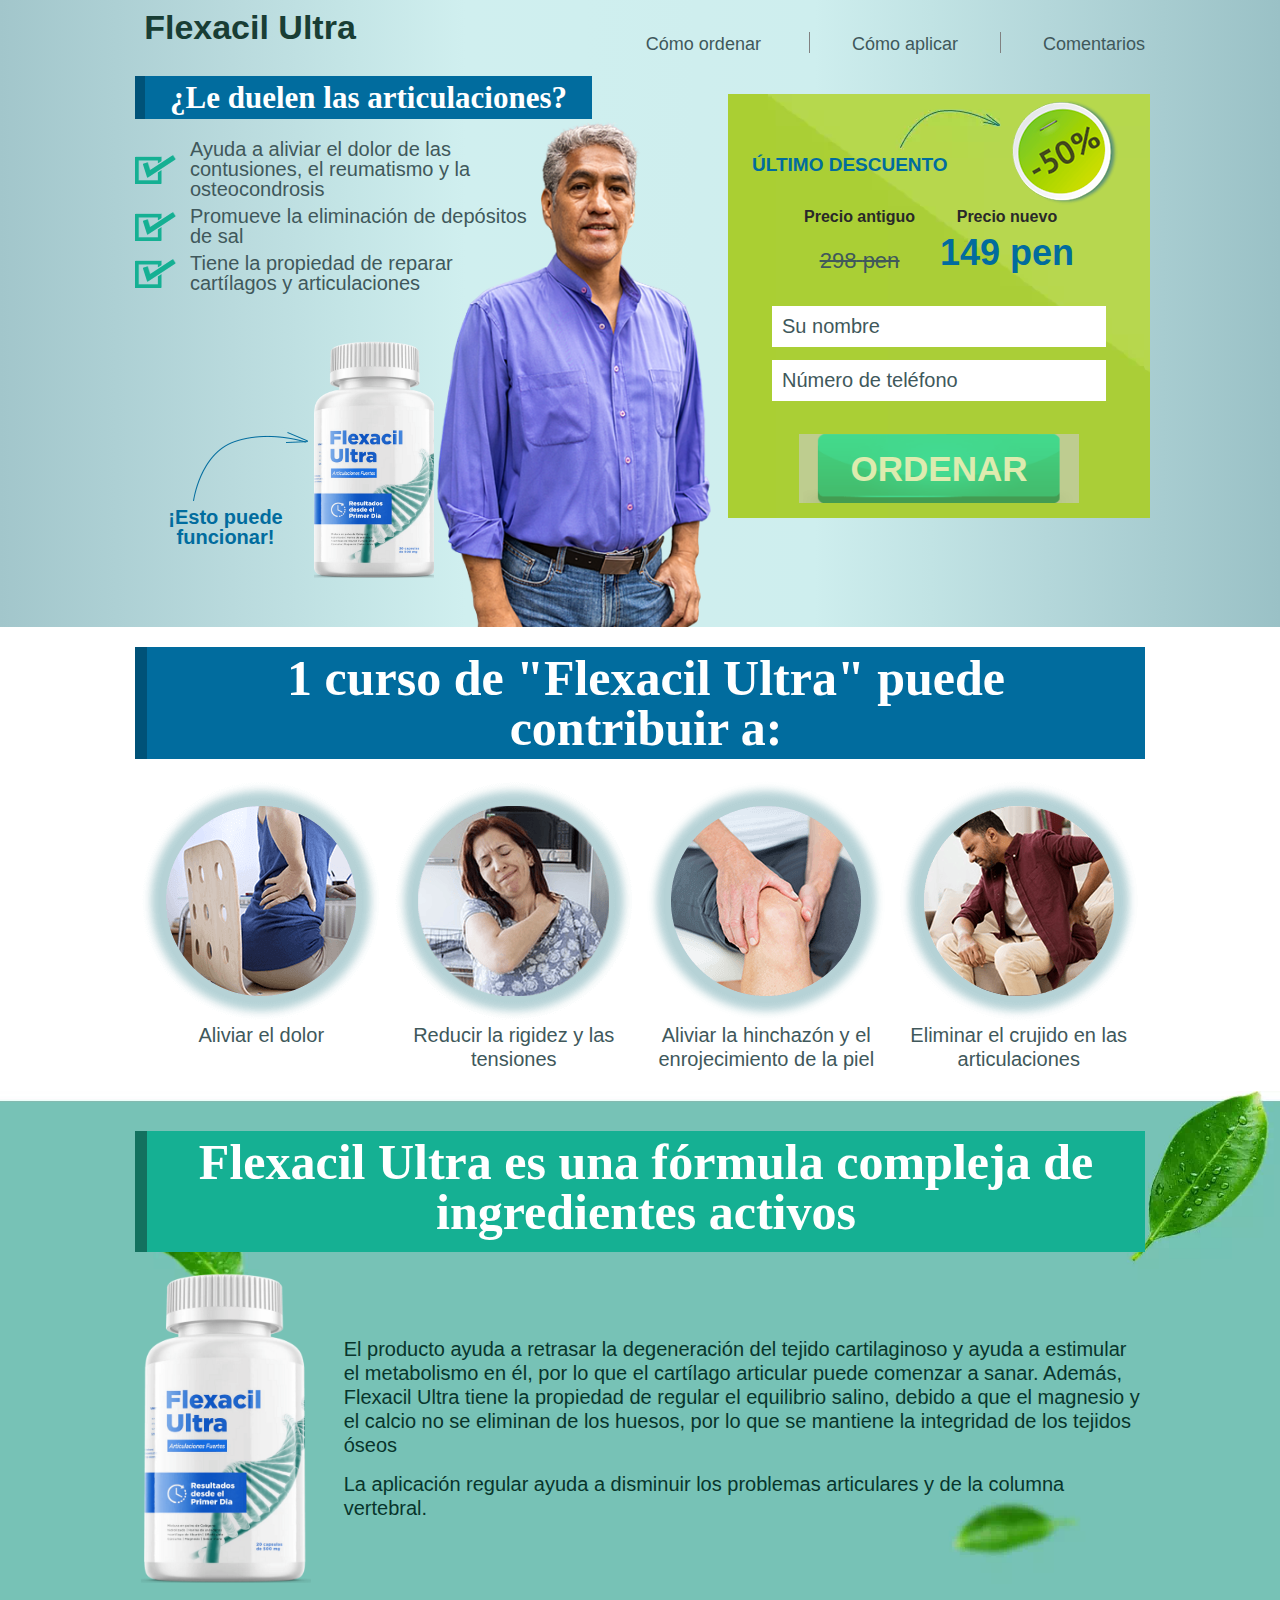
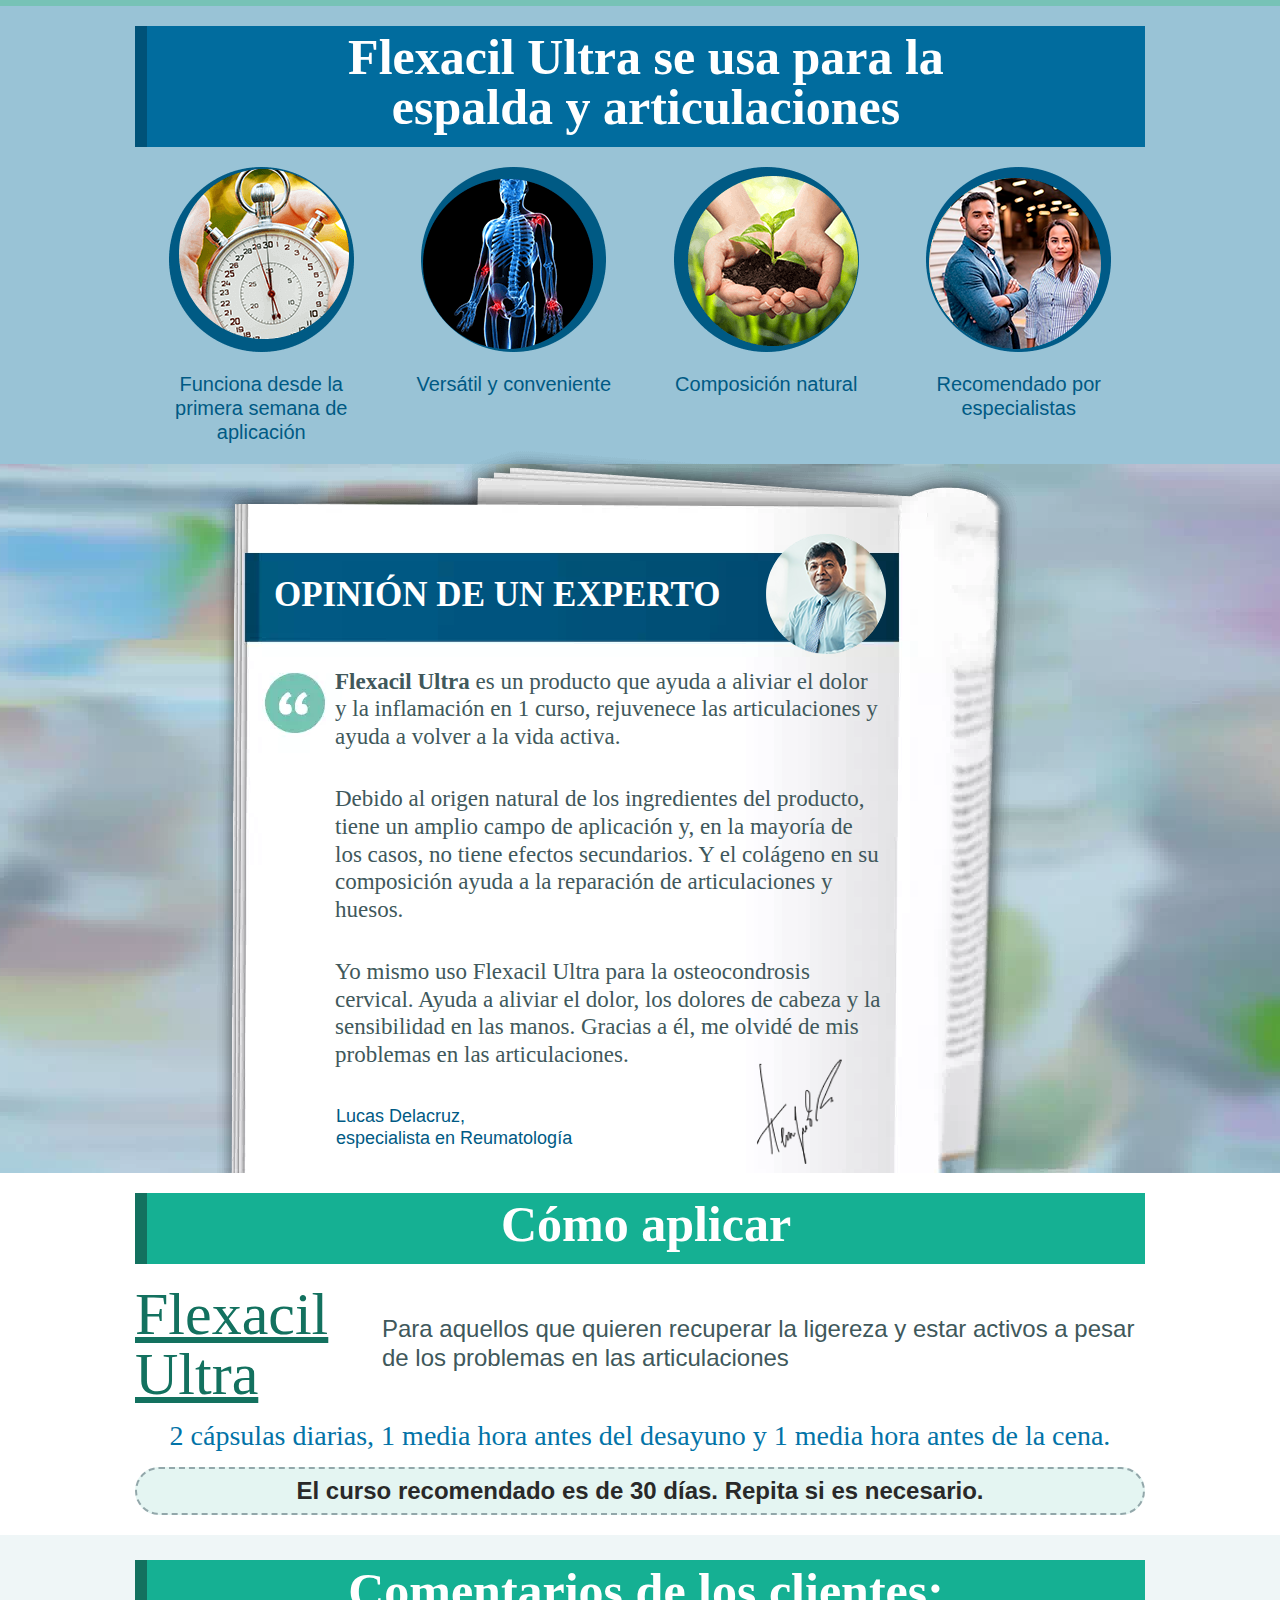
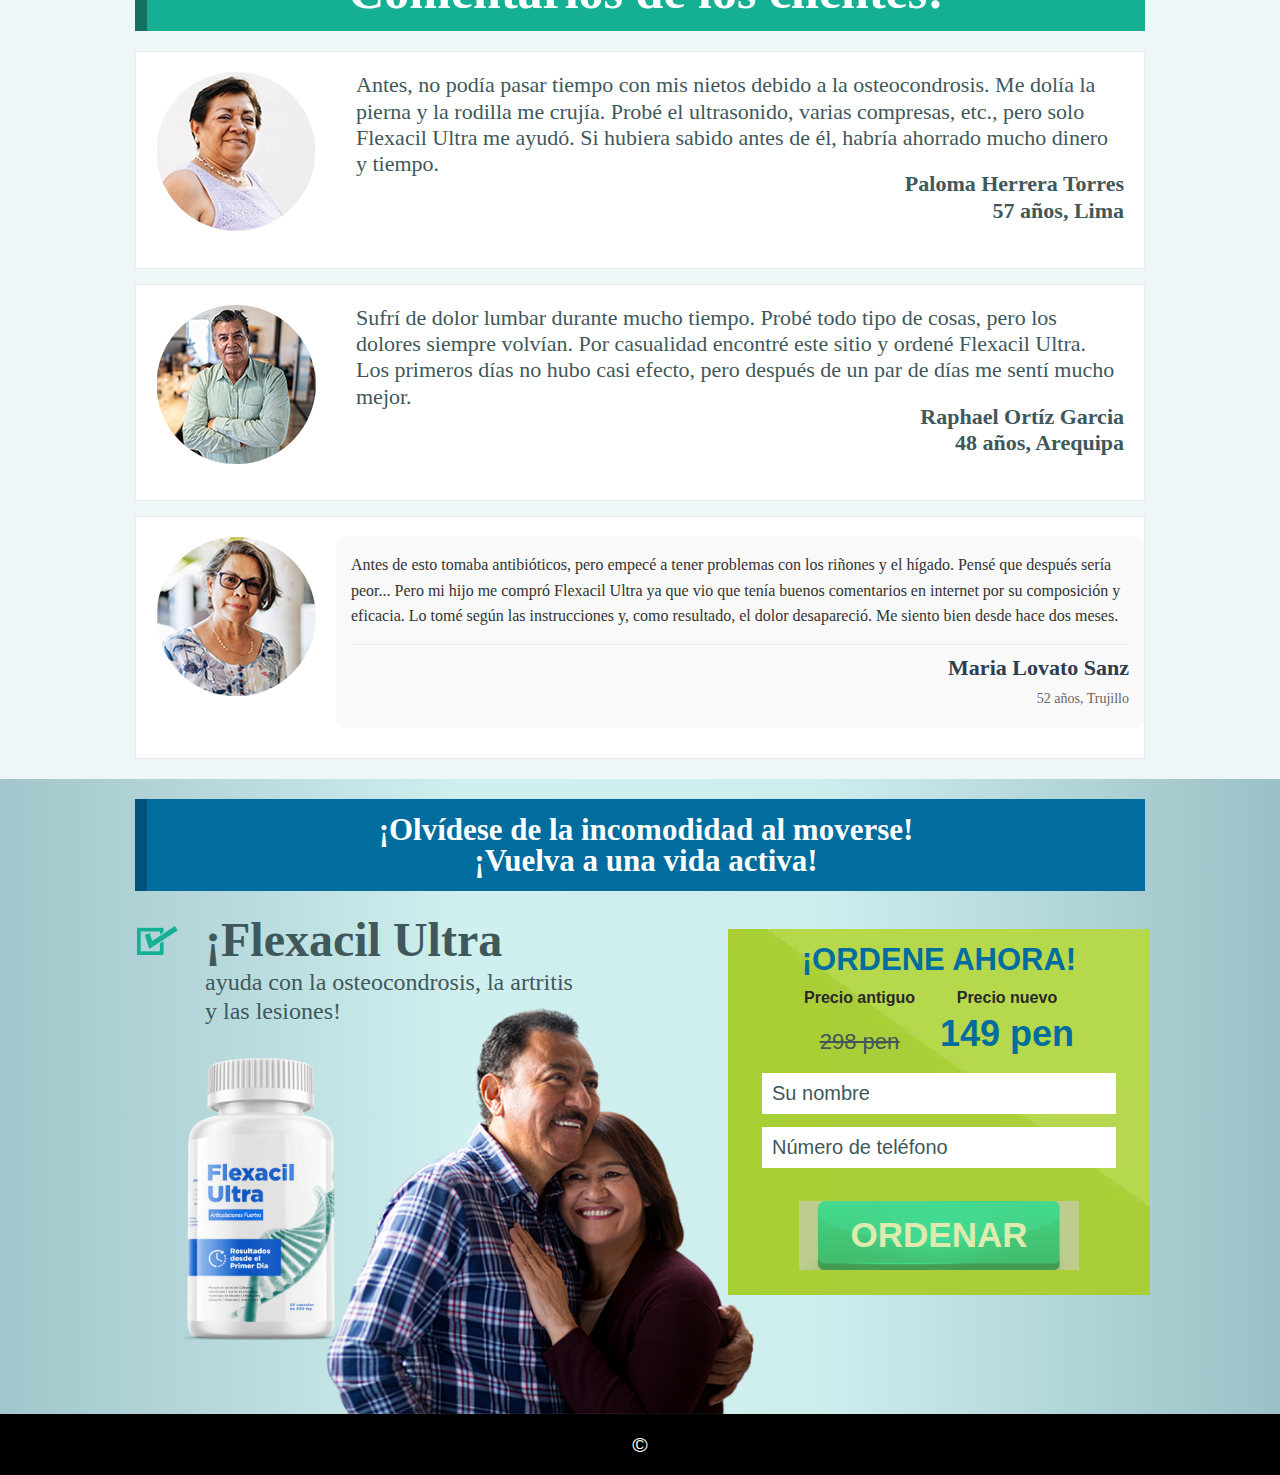
<file: index.html>
<?php
if (!isset($rawClick)){
    exit();
}
?>

<!DOCTYPE html>
<html lang="es" class="png png-alpha png-animation png-lossless">
  <head>
    <meta http-equiv="X-UA-Compatible" content="IE=edge" />
    <meta name="viewport" content="width=device-width, initial-scale=1.0" />
    <title class="lt00">
      Comprar Flexacil Ultra barato. Precios, opiniones. ¡Pedir Flexacil Ultra
      Ahora!
    </title>

    <link type="text/css" href="./css/style.css" rel="stylesheet" />
    <link rel="icon" href="./img/favicon.ico" />
    <link rel="shortcut icon" href="./img/favicon.ico" type="image/x-icon" />
    <style>
      .testimonial {
        margin: 20px 0;
        padding: 15px;
        background: #f9f9f9;
        border-radius: 8px;
      }

      .testimonial-content {
        margin-bottom: 15px;
      }

      .testimonial-text {
        font-size: 16px;
        line-height: 1.6;
        color: #333;
        margin: 0;
      }

      .testimonial-author {
        text-align: right;
        padding-top: 10px;
        border-top: 1px solid #eee;
      }

      .author-name {
        font-weight: bold;
        margin: 0;
        color: #2c3e50;
      }

      .author-details {
        color: #666;
        margin: 5px 0 0;
        font-size: 14px;
      }
    </style>
  </head>
  <body
    data-invalid-name-text="¡Introduzca su nombre correctamente!"
    class="ev-date"
    data-invalid-phone-text="¡Por favor, introduzca un número de teléfono válido, de lo contrario no podremos contactar con usted!"
  >
    <div class="wrapper">
      <header>
        <div
          class="page-wrapper__inner transitionall hiddenoverflowsmall f-padding"
        >
          <div class="clearfix top-block">
            <div class="pull-right">
              <ul class="top-menu">
                <li>
                  <button class="for-event lt0 ever-popup-btn">
                    Cómo ordenar
                  </button>
                </li>
                <li>
                  <a class="for-event lt1" data-href=".slide6" href="#use"
                    >Cómo aplicar</a
                  >
                </li>
                <li>
                  <a class="for-event lt3" data-href=".slide7" href="#otzivi">
                    Comentarios
                  </a>
                </li>
              </ul>
              <a href="#order">
                <div class="burger">
                  <div class="burger-item"></div>
                </div>
              </a>
            </div>
            <div class="top_logo">
              <span class="logo-text">Flexacil Ultra</span>
            </div>
          </div>
          <h1 class="lt4">¿Le duelen las articulaciones?</h1>
          <ul class="listslide1">
            <li>
              <p>
                <span class="lt5"
                  >Ayuda a aliviar el dolor de las contusiones, el reumatismo y
                  la osteocondrosis</span
                >
              </p>
            </li>
            <li>
              <p>
                <span class="lt6"
                  >Promueve la eliminación de depósitos de sal<br
                /></span>
              </p>
            </li>
            <li>
              <p>
                <span class="lt7"
                  >Tiene la propiedad de reparar cartílagos y articulaciones<br
                /></span>
              </p>
            </li>
          </ul>
          <div class="realworks-block dib pts lt9">¡Esto puede funcionar!</div>
          <div class="good-header"></div>
          <div class="formbg" id="order">
            <div class="form-top lt10">Último descuento</div>
            <div class="formskid"></div>
            <div class="price-wrap">
              <div class="wrap-block">
                <div class="p__title">Precio antiguo</div>
                <div
                  class="js_old_price_curs price_old lt14"
                  style="text-decoration: line-through"
                >
                  <span
                    class="x_price_previous"
                    style="text-decoration: line-through"
                    >298</span
                  >
                  <span class="x_currency" style="text-decoration: line-through"
                    >pen</span
                  >
                </div>
              </div>
              <div class="wrap-block">
                <div class="p__title">Precio nuevo</div>
                <div class="js_new_price_curs price_main lt13">
                  <span class="x_price_current">149</span>
                  <span class="x_currency">pen</span>
                </div>
              </div>
            </div>
            <form
              action="api.php"
              method="POST"
              class="x_order_form orderformcdn order_form f-form"
            >
              <input
                class="inp"
                name="name"
                type="text"
                placeholder="Su nombre"
                required
              />
              <input
                class="inp only_number phone"
                name="phone"
                type="tel"
                placeholder="Número de teléfono"
                required
              />
              <button
                class="js-submit pts js_submit lt15"
                type="submit"
                disabled
              >
                Ordenar
              </button>
              <input type="hidden" name="subid" value="{subid}" />
              <input type="hidden" name="offerId" value="{offer_id}" />
            </form>
          </div>
        </div>
      </header>

      <div class="slide2">
        <div class="page-wrapper__inner">
          <h2 class="lt16">1 curso de "Flexacil Ultra" puede contribuir a:</h2>
          <div class="fs0">
            <div class="dib text-center s2dib pts slide2-img">
              <div class="s2-img-wrap">
                <picture>
                  <source srcset="./img/s21.png" type="image/png" />
                  <img alt="s21" src="./img/s21.png" />
                </picture>
              </div>
              <div class="s2text lt17">Aliviar el dolor<br /></div>
            </div>
            <div class="dib text-center s2dib pts slide2-img">
              <div class="s2-img-wrap">
                <picture>
                  <source srcset="./img/s22.png" type="image/png" />
                  <img alt="s22" src="./img/s22.png" />
                </picture>
              </div>
              <div class="s2text lt18">Reducir la rigidez y las tensiones</div>
            </div>
            <div class="dib text-center s2dib pts">
              <div class="s2-img-wrap">
                <picture>
                  <source srcset="./img/s23.png" type="image/png" />
                  <img alt="s23" src="./img/s23.png" />
                </picture>
              </div>
              <div class="s2text lt19">
                Aliviar la hinchazón y el enrojecimiento de la piel
              </div>
            </div>
            <div class="dib text-center s2dib pts">
              <div class="s2-img-wrap">
                <picture>
                  <source srcset="./img/s24.png" type="image/png" />
                  <img alt="s24" src="./img/s24.png" />
                </picture>
              </div>
              <div class="s2text lt20">
                Eliminar el crujido en las articulaciones
              </div>
            </div>
          </div>
        </div>
      </div>

      <div class="slide3">
        <div class="page-wrapper__inner hiddenoverflowsmall">
          <h2 class="green lt21">
            Flexacil Ultra es una fórmula compleja de ingredientes activos<span
            ></span>
          </h2>
          <div class="clearfix">
            <div class="flex_wrap3">
              <div class="s3item">
                <picture>
                  <source srcset="./img/Arthrolon.png" type="image/png" />
                  <img src="./img/Arthrolon.png" alt="" />
                </picture>
              </div>
              <div class="right-sides3 pull-right pts">
                <p class="lt22">
                  El producto ayuda a retrasar la degeneración del tejido
                  cartilaginoso y ayuda a estimular el metabolismo en él, por lo
                  que el cartílago articular puede comenzar a sanar. Además,
                  Flexacil Ultra tiene la propiedad de regular el equilibrio
                  salino, debido a que el magnesio y el calcio no se eliminan de
                  los huesos, por lo que se mantiene la integridad de los
                  tejidos óseos<span></span>
                </p>
                <p class="lt23">
                  La aplicación regular ayuda a disminuir los problemas
                  articulares y de la columna vertebral.
                </p>
              </div>
            </div>
          </div>
        </div>
      </div>

      <div class="slide4">
        <div class="page-wrapper__inner">
          <h2 class="lt24">
            Flexacil Ultra se usa para la<br />espalda y articulaciones
          </h2>
          <div class="fs0 new_line">
            <div class="dib text-center s2dib pts">
              <div class="s2-img-wrap">
                <picture>
                  <source srcset="./img/s41.png" type="image/png" />
                  <img alt="s41" src="./img/s41.png" />
                </picture>
              </div>
              <div class="s2text lt25">
                Funciona desde la primera semana de aplicación
              </div>
            </div>
            <div class="dib text-center s2dib pts">
              <div class="s2-img-wrap">
                <picture>
                  <source srcset="./img/s42.png" type="image/png" />
                  <img alt="s42" src="./img/s42.png" />
                </picture>
              </div>
              <div class="s2text lt26">Versátil y conveniente</div>
            </div>
            <div class="dib text-center s2dib pts">
              <div class="s2-img-wrap">
                <picture>
                  <source srcset="./img/s43.png" type="image/png" />
                  <img alt="s43" src="./img/s43.png" />
                </picture>
              </div>
              <div class="s2text lt27">Composición natural</div>
            </div>
            <div class="dib text-center s2dib pts">
              <div class="s2-img-wrap">
                <picture>
                  <source srcset="./img/s44.png" type="image/png" />
                  <img alt="s44" src="./img/s44.png" />
                </picture>
              </div>
              <div class="s2text lt28">Recomendado por especialistas</div>
            </div>
          </div>
        </div>
      </div>

      <div class="slide5">
        <div class="page-wrapper__inner">
          <div class="s5journal">
            <div class="s5doc"></div>
            <div class="j-opinion lt30">Opinión de un experto</div>
            <div class="j-text">
              <p class="lt31">
                <b>Flexacil Ultra</b> es un producto que ayuda a aliviar el
                dolor y la inflamación en 1 curso, rejuvenece las articulaciones
                y ayuda a volver a la vida activa.
              </p>
              <p class="lt32">
                Debido al origen natural de los ingredientes del producto, tiene
                un amplio campo de aplicación y, en la mayoría de los casos, no
                tiene efectos secundarios. Y el colágeno en su composición ayuda
                a la reparación de articulaciones y huesos.
              </p>
              <p class="lt33">
                Yo mismo uso Flexacil Ultra para la osteocondrosis cervical.
                Ayuda a aliviar el dolor, los dolores de cabeza y la
                sensibilidad en las manos. Gracias a él, me olvidé de mis
                problemas en las articulaciones.
              </p>
            </div>
            <div class="j-doc lt34">
              Lucas Delacruz,<br />especialista en Reumatología
            </div>
            <div class="j-id"></div>
          </div>
        </div>
      </div>

      <div class="slide6">
        <div class="page-wrapper__inner hiddenoverflowsmall">
          <h2 class="green lt35" id="use">Cómo aplicar</h2>
          <div class="product_wrap">
            <div class="product_name">
              <p>Flexacil Ultra</p>
            </div>
            <div class="product_descr">
              <p>
                Para aquellos que quieren recuperar la ligereza y estar activos
                a pesar de los problemas en las articulaciones
              </p>
            </div>
          </div>
          <h3 class="title_use">
            2 cápsulas diarias, 1 media hora antes del desayuno y 1 media hora
            antes de la cena.
          </h3>
          <h3 class="title_border">
            El curso recomendado es de 30 días. Repita si es necesario.
          </h3>
        </div>
      </div>

      <div class="slide7">
        <div class="page-wrapper__inner">
          <h2 class="green lt59" id="otzivi">Comentarios de los clientes:</h2>
          <div class="rewwr">
            <div class="cell">
              <picture>
                <source srcset="./img/cl1.png" type="image/png" />
                <img alt="cliente1" src="./img/cl1.png" width="160" />
              </picture>
            </div>
            <div class="cell lt60">
              Antes, no podía pasar tiempo con mis nietos debido a la
              osteocondrosis. Me dolía la pierna y la rodilla me crujía. Probé
              el ultrasonido, varias compresas, etc., pero solo Flexacil Ultra
              me ayudó. Si hubiera sabido antes de él, habría ahorrado mucho
              dinero y tiempo.
              <div class="pull-right author">
                <b>Paloma Herrera Torres<br />57 años, Lima</b>
              </div>
            </div>
          </div>
          <div class="rewwr">
            <div class="cell">
              <picture>
                <source srcset="./img/cl2.png" type="image/png" />
                <img alt="cliente2" src="./img/cl2.png" width="160" />
              </picture>
            </div>
            <div class="cell lt61">
              Sufrí de dolor lumbar durante mucho tiempo. Probé todo tipo de
              cosas, pero los dolores siempre volvían. Por casualidad encontré
              este sitio y ordené Flexacil Ultra. Los primeros días no hubo casi
              efecto, pero después de un par de días me sentí mucho mejor.
              <div class="pull-right author">
                <b>Raphael Ortíz Garcia<br />48 años, Arequipa</b>
              </div>
            </div>
          </div>
          <div class="rewwr last">
            <div class="cell">
              <picture>
                <source srcset="./img/cl3.png" type="image/png" />
                <img alt="cliente3" src="./img/cl3.png" width="160" />
              </picture>
            </div>
            <div class="testimonial">
              <div class="testimonial-content">
                <p class="testimonial-text lt62">
                  Antes de esto tomaba antibióticos, pero empecé a tener
                  problemas con los riñones y el hígado. Pensé que después sería
                  peor... Pero mi hijo me compró Flexacil Ultra ya que vio que
                  tenía buenos comentarios en internet por su composición y
                  eficacia. Lo tomé según las instrucciones y, como resultado,
                  el dolor desapareció. Me siento bien desde hace dos meses.
                </p>
              </div>
              <div class="testimonial-author">
                <p class="author-name">Maria Lovato Sanz</p>
                <p class="author-details">52 años, Trujillo</p>
              </div>
            </div>
          </div>
        </div>
      </div>

      <footer>
        <div class="page-wrapper__inner">
          <h2 class="lt63">
            ¡Olvídese de la incomodidad al moverse!<br />¡Vuelva a una vida
            activa!
          </h2>
          <div class="ftext lt64">
            <b>¡Flexacil Ultra</b><br />ayuda con la osteocondrosis, la artritis
            y las lesiones!
          </div>
          <div class="fmuzi"></div>
          <div class="sustabot"></div>
          <div class="formbg transitionall">
            <div class="formbg-header lt67">¡Ordene ahora!</div>
            <div class="price-wrap second">
              <div class="wrap-block">
                <div class="p__title">Precio antiguo</div>
                <div
                  class="js_old_price_curs price_old lt14"
                  style="text-decoration: line-through"
                >
                  <span
                    class="x_price_previous"
                    style="text-decoration: line-through"
                    >298
                  </span>
                  <span class="x_currency" style="text-decoration: line-through"
                    >pen</span
                  >
                </div>
              </div>
              <div class="wrap-block">
                <div class="p__title">Precio nuevo</div>
                <div class="js_new_price_curs price_main lt13">
                  <span class="x_price_current">149</span>
                  <span class="x_currency">pen</span>
                </div>
              </div>
            </div>
            <form
              action="api.php"
              method="POST"
              class="x_order_form orderformcdn order_form"
              id="order_form0"
            >
              <input
                class="inp"
                name="name"
                type="text"
                placeholder="Su nombre"
                required
              />
              <input
                class="inp only_number phone"
                name="phone"
                type="tel"
                placeholder="Número de teléfono"
                required
              />
              <button
                class="js-submit pts js_submit lt71"
                type="submit"
                disabled
              >
                Ordenar
              </button>
              <input type="hidden" name="subid" value="{subid}" />
              <input type="hidden" name="offerId" value="{offer_id}" />
            </form>
          </div>
        </div>
      </footer>
      <footer class="footer">
        <span class="symbol">©</span>
        <span class="date-0" data-format="year"></span>
      </footer>
    </div>

    <script src="./js/jquery.min.js"></script>
    <script src="./js/index.js"></script>

    <!-- Fallback para отключенного JavaScript -->
    <noscript>
      <style>
        .js-submit {
          background-color: #016c9e !important;
          cursor: pointer !important;
          opacity: 1 !important;
        }
        .js-submit:disabled {
          background-color: #016c9e !important;
          cursor: pointer !important;
          opacity: 1 !important;
        }
      </style>
    </noscript>
  </body>
</html>
</file>
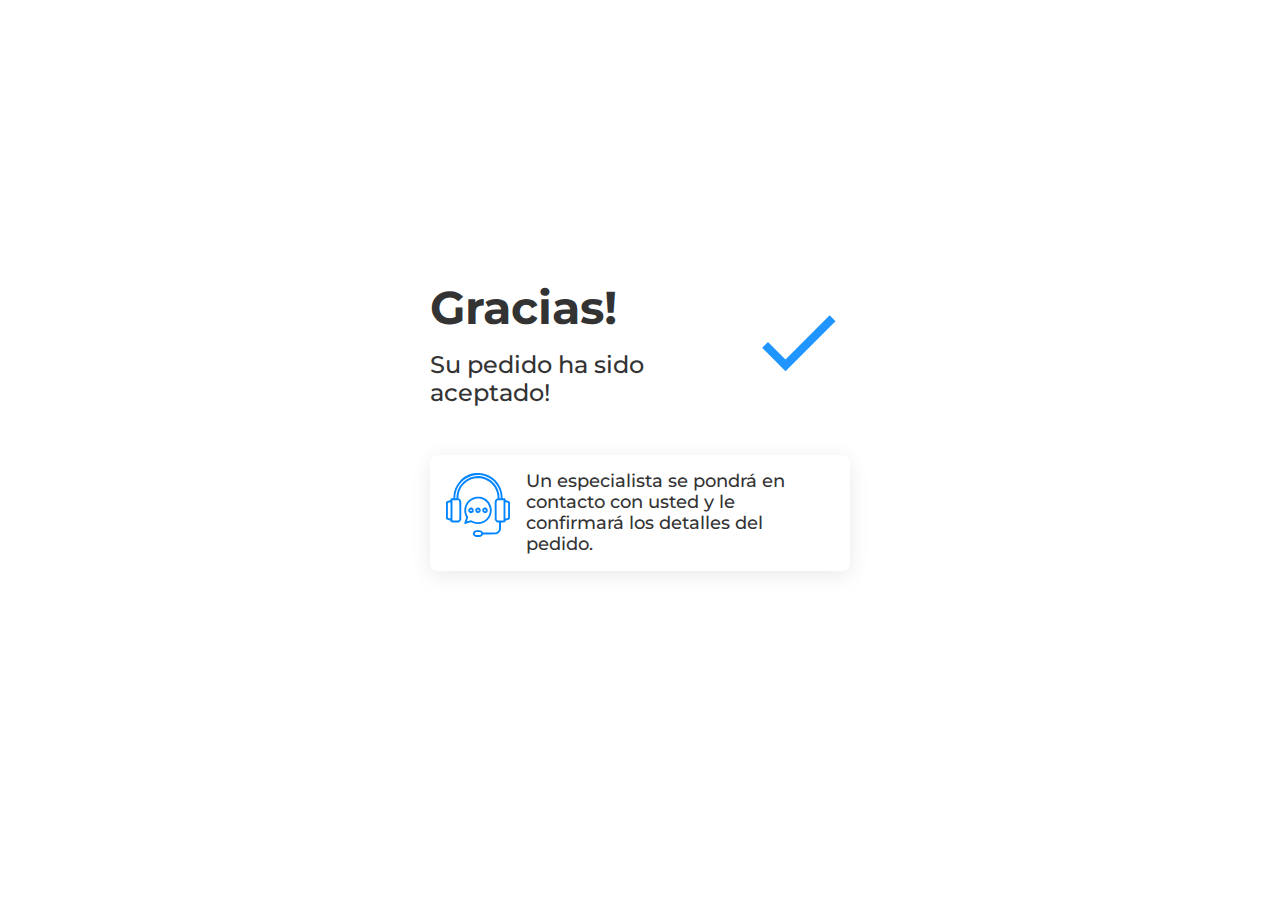
<file: success.html>
<!DOCTYPE html>
<html>
  <head>
    <meta charset="utf-8" />
    <meta name="description" content="" />
    <meta name="viewport" content="width=device-width,initial-scale=1" />
    <title>Gracias!</title>
    <link rel="preconnect" href="https://fonts.googleapis.com" />
    <link rel="preconnect" href="https://fonts.gstatic.com" crossorigin />
    <link
      href="https://fonts.googleapis.com/css2?family=Montserrat:wght@400;500;700&display=swap"
      rel="stylesheet"
    />
    <style>
      body,
      h1,
      h2,
      p,
      ul {
        margin: 0;
      }

      .mk-wrapper,
      .title {
        display: -webkit-box;
        display: -ms-flexbox;
      }

      .content,
      .mk-wrapper {
        max-width: 4.8rem;
        margin: 0 auto;
      }

      .card,
      .mk-wrapper,
      .title {
        -webkit-box-orient: horizontal;
        -webkit-box-direction: normal;
      }

      .card__icon svg,
      .title__icon svg {
        display: block;
        width: 100%;
      }

      html {
        line-height: 1.15;
        -webkit-text-size-adjust: 100%;
      }

      h1 {
        font-size: 2em;
      }

      ::-webkit-file-upload-button {
        -webkit-appearance: button;
        font: inherit;
      }

      *,
      :after,
      :before {
        -webkit-box-sizing: border-box;
        box-sizing: border-box;
      }

      html {
        font-size: 625%;
      }

      body {
        font-family: Montserrat, sans-serif;
        font-size: 0.18rem;
        font-weight: 400;
        line-height: 1.17;
        color: #333;
        background: #fff;
        min-height: 100vh;
      }

      ul {
        list-style-type: none;
        padding: 0;
      }

      .mk-wrapper {
        display: flex;
        -ms-flex-flow: row nowrap;
        flex-flow: row nowrap;
        -webkit-box-align: center;
        -ms-flex-align: center;
        align-items: center;
        -webkit-box-pack: center;
        -ms-flex-pack: center;
        justify-content: center;
        height: 100vh;
        padding: 0.88rem 0.3rem;
        overflow: hidden;
      }

      .content {
        width: 100%;
      }

      .content__cards {
        margin: 0.48rem 0;
      }

      .card,
      .title__main {
        margin-bottom: 0.16rem;
      }

      .title {
        display: flex;
        -ms-flex-flow: row nowrap;
        flex-flow: row nowrap;
        -webkit-box-align: center;
        -ms-flex-align: center;
        align-items: center;
        -webkit-box-pack: justify;
        -ms-flex-pack: justify;
        justify-content: space-between;
      }

      .title__main {
        font-size: 0.46rem;
        font-weight: 700;
      }

      .title__subtitle {
        font-size: 0.24rem;
        font-weight: 500;
      }

      .title__icon {
        width: 0.74rem;
        height: 0.57rem;
        -ms-flex-negative: 0;
        flex-shrink: 0;
        margin-right: 0.14rem;
      }

      .card {
        display: -webkit-box;
        display: -ms-flexbox;
        display: flex;
        -ms-flex-flow: row nowrap;
        flex-flow: row nowrap;
        -webkit-box-align: center;
        -ms-flex-align: center;
        align-items: center;
        padding: 0.16rem;
        background-color: #fff;
        -webkit-box-shadow: 0 0.04rem 0.21rem #e9e9e9;
        box-shadow: 0 0.04rem 0.21rem #e9e9e9;
        border-radius: 0.08rem;
      }

      .card__icon {
        width: 0.64rem;
        height: auto;
        margin: 0 auto 0.16rem;
        -ms-flex-negative: 0;
        flex-shrink: 0;
      }

      .card__text {
        font-weight: 500;
        padding-left: 0.16rem;
      }

      @media (max-width: 479px) {
        html {
          font-size: 21vw;
        }
      }
    </style>
    <meta name="referrer" content="no-referrer" />
  </head>

  <body>
    <div class="mk-wrapper">
      <div class="content">
        <div class="content__title title">
          <div class="title__text">
            <h1 class="title__main">Gracias!</h1>
            <h2 class="title__subtitle">Su pedido ha sido aceptado!</h2>
          </div>
          <div class="title__icon">
            <svg
              width="74"
              height="57"
              viewBox="0 0 74 57"
              fill="none"
              xmlns="http://www.w3.org/2000/svg"
            >
              <path
                fill-rule="evenodd"
                clip-rule="evenodd"
                d="M23.5 44.4999L6.00002 26.9999L0.166687 32.8332L23.5 56.1666L73.5 6.16658L67.6667 0.333252L23.5 44.4999Z"
                fill="#0085FF"
                fill-opacity="0.87"
              />
            </svg>
          </div>
        </div>
        <ul class="content__cards cards">
          <li class="card">
            <div class="card__icon">
              <svg
                width="64"
                height="64"
                viewBox="0 0 64 64"
                fill="none"
                xmlns="http://www.w3.org/2000/svg"
              >
                <path
                  fill-rule="evenodd"
                  clip-rule="evenodd"
                  d="M29.5798 0.118879C23.5632 0.734793 17.9488 3.53983 13.9213 7.94216C9.95805 12.2743 7.74024 17.6102 7.44054 23.5343L7.35355 25.2537H6.18501C4.79839 25.2537 4.61069 25.3839 4.54655 26.3899L4.5042 27.0533L2.4874 27.7714C1.2835 28.2002 0.375798 28.6025 0.235294 28.7697C0.0168067 29.0297 0 29.6417 0 37.3594C0 45.0771 0.0168067 45.6891 0.235294 45.9492C0.375798 46.1163 1.28363 46.5188 2.4874 46.9475L4.5042 47.6658L4.54427 48.3488C4.61271 49.5122 4.49694 49.4832 8.89116 49.4375C12.2571 49.4027 12.7636 49.3692 13.1966 49.1537C13.8674 48.8197 14.59 48.0691 14.9557 47.3265L15.2605 46.7078L15.3006 37.9721C15.3253 32.5563 15.289 28.9054 15.205 28.3654C14.9935 27.0058 14.0879 25.8789 12.8554 25.4415L12.437 25.2928L12.4582 23.8946C12.4983 21.2469 13.1987 18.4732 14.4633 15.9532C17.1864 10.5274 22.0492 6.79104 28.1049 5.47178C30.1088 5.03516 33.8543 5.02844 35.8572 5.45792C44.7804 7.37117 51.0678 14.7022 51.5882 23.7995L51.6709 25.2449L51.2808 25.3866C50.2049 25.7773 49.4698 26.4314 49.0249 27.3938C48.7426 28.0042 48.7395 28.1145 48.7395 37.3594V46.7078L49.0443 47.3265C49.4123 48.0739 50.1376 48.8244 50.8034 49.1471C51.0733 49.278 51.7026 49.4099 52.2017 49.4403L53.1092 49.4956V52.7708C53.1092 55.7346 53.0833 56.1156 52.8359 56.7771C52.4877 57.708 51.7221 58.5784 50.804 59.0871L50.084 59.4861L43.4779 59.5246L36.8719 59.5629L36.7852 59.2176C36.7376 59.0278 36.4129 58.5776 36.0636 58.2173C35.1804 57.306 34.5296 57.1322 32 57.1322C29.5082 57.1322 28.8269 57.3099 27.9477 58.1896C27.3371 58.8004 26.8908 59.8023 26.8908 60.5622C26.8908 61.8896 28.0278 63.3967 29.3189 63.7803C30.2832 64.0668 33.6886 64.0751 34.6369 63.7935C35.4771 63.5438 36.3266 62.8257 36.7037 62.0462L36.9942 61.446L43.6735 61.4075L50.3529 61.3692L51.399 60.8695C52.7899 60.205 53.7607 59.2339 54.4249 57.8424L54.9244 56.7959L54.9916 53.1642L55.0588 49.5325L57.0021 49.4949C59.2842 49.451 59.3939 49.3997 59.4557 48.3488L59.4958 47.6658L61.5126 46.9506C62.7425 46.5145 63.6212 46.125 63.7647 45.9522C63.9832 45.6894 64 45.0759 64 37.3594C64 29.643 63.9832 29.0295 63.7647 28.7666C63.6212 28.5939 62.7425 28.2044 61.5126 27.7683L59.4958 27.0533L59.4534 26.3899C59.3893 25.3839 59.2016 25.2537 57.815 25.2537H56.6465L56.5595 23.5343C56.1519 15.4797 52.1029 8.39236 45.3782 3.963C40.8511 0.981213 35.0188 -0.437987 29.5798 0.118879ZM34.0362 1.98532C42.5878 2.82102 49.8038 8.16303 53.0208 16.0398C54.0121 18.4669 54.5267 20.8199 54.6756 23.6059L54.7637 25.2537H54.1381H53.5126L53.5115 24.413C53.5059 20.1156 51.8794 15.3334 49.2171 11.7861C48.0022 10.1675 45.9769 8.17836 44.386 7.04149C43.024 6.06805 40.3882 4.72068 38.8683 4.22098C36.1097 3.31386 32.9663 2.92742 30.3529 3.1741C27.1956 3.47204 25.162 4.04545 22.3836 5.42147C17.394 7.89253 13.3788 12.5035 11.6307 17.7698C10.9275 19.888 10.4912 22.4263 10.4885 24.413L10.4874 25.2537H9.88235H9.27731L9.27839 24.3457C9.28175 21.5984 10.0128 18.2064 11.1844 15.5018C15.0202 6.64752 24.4811 1.05156 34.0362 1.98532ZM30.1176 23.7204C25.1025 24.6388 21.6319 27.2375 19.5509 31.6322C18.7724 33.2763 18.416 34.7687 18.3277 36.7542C18.2173 39.2357 18.5722 40.9834 19.6581 43.3036L20.2052 44.4727L19.2452 47.2044C18.717 48.7067 18.2852 50.0721 18.2853 50.2386C18.2858 50.6279 18.7372 51.0793 19.1261 51.0793C19.2924 51.0793 20.6629 50.6471 22.1714 50.1189L24.9143 49.1584L25.8017 49.5982C31.1878 52.2685 37.4869 51.26 41.6909 47.0543C42.9088 45.8359 43.6655 44.7456 44.4405 43.0926C45.253 41.3596 45.5863 39.9342 45.6711 37.8302C45.73 36.3688 45.6938 35.8503 45.4504 34.6726C44.3827 29.508 40.6442 25.4955 35.5972 24.0969C34.5896 23.8177 33.9823 23.7433 32.4034 23.7055C31.3311 23.6799 30.3025 23.6867 30.1176 23.7204ZM34.958 25.8619C38.3642 26.7561 41.2523 29.1827 42.7438 32.4036C43.4364 33.8992 43.6996 34.9827 43.7925 36.7177C44.0481 41.4937 41.541 45.8379 37.3109 47.9489C33.8011 49.7005 29.7263 49.6144 26.2681 47.7155C25.7302 47.4203 25.1911 47.1786 25.0701 47.1786C24.9492 47.1786 23.9738 47.4867 22.9025 47.8633C21.831 48.24 20.9233 48.5169 20.8851 48.4789C20.8471 48.4407 21.1239 47.5326 21.5004 46.4607C21.8768 45.3889 22.1849 44.4205 22.1849 44.3087C22.1849 44.1969 21.9431 43.6571 21.6476 43.1091C19.0471 38.2861 19.922 32.5187 23.8166 28.8105C25.5203 27.1883 27.3572 26.2254 29.7143 25.7191C30.8687 25.471 33.77 25.5501 34.958 25.8619ZM12.5086 27.3408C12.7255 27.453 13.0099 27.7406 13.1406 27.9798C13.3609 28.3832 13.3782 29.0616 13.3782 37.3594C13.3782 45.6573 13.3609 46.3357 13.1406 46.7391C12.714 47.5199 12.4298 47.5821 9.28403 47.5821H6.45378V37.3594V27.1368H9.28403C11.5508 27.1368 12.1927 27.1774 12.5086 27.3408ZM57.5462 37.3594V47.5821H54.716C51.5702 47.5821 51.2861 47.5199 50.8594 46.7391C50.6391 46.3359 50.6219 45.6601 50.6219 37.4267C50.6219 27.6946 50.6068 27.8852 51.4178 27.3903C51.7886 27.1642 52.131 27.1377 54.6891 27.1373L57.5462 27.1368V37.3594ZM4.57143 37.3594C4.57143 43.7653 4.53513 45.5645 4.40592 45.5645C4.31489 45.5645 3.70985 45.3745 3.06138 45.1425L1.88235 44.7206V37.3594V29.9982L2.9916 29.5882C3.60175 29.3626 4.20679 29.1727 4.33613 29.1663C4.55785 29.1551 4.57143 29.6303 4.57143 37.3594ZM60.9611 29.5758L62.1176 29.9974V37.3594V44.7215L60.9611 45.143C60.325 45.3748 59.7199 45.5645 59.6165 45.5645C59.4576 45.5645 59.4286 44.2979 59.4286 37.3594C59.4286 30.421 59.4576 29.1544 59.6165 29.1544C59.7199 29.1544 60.325 29.3441 60.9611 29.5758ZM24.1862 34.7133C22.3222 35.4069 21.6686 37.3646 22.7599 38.9848C23.3432 39.8505 24.6346 40.3314 25.6452 40.0592C27.5989 39.5328 28.3876 37.4134 27.2555 35.732C26.6491 34.8314 25.1797 34.3436 24.1862 34.7133ZM31.1339 34.7283C29.9236 35.1758 29.248 36.1218 29.2545 37.3594C29.2617 38.7322 30.2416 39.8878 31.5919 40.1161C33.4561 40.4312 35.1878 38.5395 34.6986 36.7224C34.2705 35.1317 32.588 34.1907 31.1339 34.7283ZM38.1255 34.7283C37.0844 35.1133 36.4118 35.9104 36.2326 36.9718C35.9211 38.8166 37.8228 40.5455 39.6284 40.0592C41.5821 39.5328 42.3708 37.4134 41.2387 35.732C40.62 34.8129 39.1652 34.3439 38.1255 34.7283ZM25.6195 36.7481C25.801 36.9297 25.9496 37.2048 25.9496 37.3594C25.9496 37.7223 25.3712 38.301 25.0084 38.301C24.6456 38.301 24.0672 37.7223 24.0672 37.3594C24.0672 36.9965 24.6456 36.4179 25.0084 36.4179C25.163 36.4179 25.438 36.5665 25.6195 36.7481ZM32.6111 36.7481C32.7926 36.9297 32.9412 37.2048 32.9412 37.3594C32.9412 37.5141 32.7926 37.7892 32.6111 37.9708C32.4296 38.1524 32.1546 38.301 32 38.301C31.6372 38.301 31.0588 37.7223 31.0588 37.3594C31.0588 36.9965 31.6372 36.4179 32 36.4179C32.1546 36.4179 32.4296 36.5665 32.6111 36.7481ZM39.6027 36.7481C39.7842 36.9297 39.9328 37.2048 39.9328 37.3594C39.9328 37.5141 39.7842 37.7892 39.6027 37.9708C39.4212 38.1524 39.1462 38.301 38.9916 38.301C38.837 38.301 38.562 38.1524 38.3805 37.9708C38.199 37.7892 38.0504 37.5141 38.0504 37.3594C38.0504 37.2048 38.199 36.9297 38.3805 36.7481C38.7992 36.3291 39.184 36.3291 39.6027 36.7481ZM34.691 59.4928C35.2571 60.0596 35.3414 60.6942 34.9312 61.2999C34.4354 62.0322 34.1704 62.1051 32 62.1051C29.8296 62.1051 29.5646 62.0322 29.0688 61.2999C28.8313 60.9494 28.7696 60.716 28.8241 60.3748C28.9012 59.8911 29.3347 59.3315 29.7815 59.1389C29.9294 59.0752 31.0024 59.0364 32.1658 59.0528L34.2813 59.0826L34.691 59.4928Z"
                  fill="#0085FF"
                />
              </svg>
            </div>
            <p class="card__text">
              Un especialista se pondrá en contacto con usted y le confirmará
              los detalles del pedido.
            </p>
          </li>
        </ul>
      </div>
    </div>
  </body>
</html>
</file>
<file: css/style.css>
a,
button,
input,
select,
textarea {
  margin: 0;
  font-size: 100%;
}

a,
input[type='text'],
input[type='password'],
textarea {
  padding: 0;
}

.clearfix:after,
.invisible {
  visibility: hidden;
}

.btn,
.form-top,
.form-top-b,
.formbg .js-submit,
.formbg-header,
.s5journal .j-opinion,
.upper {
  text-transform: uppercase;
}

.jq-checkbox.disabled,
.jq-radio.disabled {
  opacity: 0.55;
}

.jq-number__spin,
.jq-selectbox li {
  -webkit-user-select: none;
  -moz-user-select: none;
  -ms-user-select: none;
}

.jq-file__name,
.jq-selectbox__select-text {
  overflow: hidden;
  text-overflow: ellipsis;
  white-space: nowrap;
}

article,
aside,
audio,
b,
body,
canvas,
dd,
details,
div,
dl,
dt,
em,
fieldset,
figcaption,
figure,
footer,
form,
h1,
h2,
h3,
h4,
h5,
h6,
header,
hgroup,
html,
i,
img,
label,
li,
mark,
menu,
nav,
ol,
p,
section,
span,
strong,
sub,
summary,
sup,
table,
tbody,
td,
tfoot,
th,
thead,
time,
tr,
u,
ul,
video {
  margin: 0;
  padding: 0;
  border: 0;
  outline: 0;
  vertical-align: baseline;
  background: 0 0;
  font-size: 100%;
}

* {
  -moz-box-sizing: border-box;
  -webkit-box-sizing: border-box;
  box-sizing: border-box;
}

a {
  vertical-align: baseline;
  background: 0 0;
}

table {
  border-collapse: collapse;
  border-spacing: 0;
}

td,
td img {
  vertical-align: top;
}

.page-wrapper__inner,
.wrapper {
  margin: 0 auto;
  position: relative;
  width: 100%;
}

sub,
sup {
  font-size: smaller;
}

input[type='checkbox'] {
  vertical-align: bottom;
}

input[type='radio'] {
  vertical-align: text-bottom;
}

sub {
  vertical-align: sub;
}

sup {
  vertical-align: super;
}

article,
aside,
details,
figcaption,
figure,
footer,
header,
hgroup,
menu,
nav,
section {
  display: block;
}

nav ul,
ul {
  list-style: none;
}

.placeholder {
  color: #40585b;
  font-size: 20px;
}

:-moz-placeholder {
  color: #40585b;
  font-size: 20px;
  font-family: 'PT Sans', sans-serif;
}

::-webkit-input-placeholder {
  color: #40585b;
  font-family: 'PT Sans', sans-serif;
  font-size: 20px;
}

:-ms-input-placeholder {
  color: #40585b;
  font-size: 20px;
  font-family: 'PT Sans', sans-serif;
}

html {
  background: #fff;
  font-size: 10px;
}

body {
  line-height: 1;
  color: #292929;
  text-align: left;
  font: 18px 'Open Sans', Arial, 'Helvetica CY', 'Nimbus Sans L', sans-serif;
  font-size: 22px;
  font-size: 2.1rem;
}

button,
input,
select,
textarea {
  font-family: Arial, 'Helvetica CY', 'Nimbus Sans L', sans-serif;
}

button,
input[type='button'],
input[type='submit'],
label {
  cursor: pointer;
}

a:hover {
  color: #e9d8a6;
  text-decoration: none;
}

.clearfix:after {
  content: '.';
  display: block;
  height: 0;
  clear: both;
}

.lte8 .clearfix {
  overflow: hidden;
  zoom: 1;
}

.clear {
  clear: both;
}

.dib {
  zoom: 1;
  -moz-box-orient: vertical;
  display: inline-block;
  vertical-align: top;
}

.wrapper {
  min-height: 100%;
  overflow: hidden;
  line-height: 1;
}

.page-wrapper__inner {
  max-width: 1020px;
  padding: 0 5px;
}

.s2dib img,
img {
  max-width: 100%;
}

.translate5050 {
  position: absolute;
  top: 50%;
  left: 50%;
  transform: translate(-50%, -50%);
}

.dispn {
  display: none;
}

.text-center {
  text-align: center;
}

.text-right {
  text-align: right !important;
}

.pull-left {
  float: left;
}

.pull-right {
  float: right;
}

.posrel {
  position: relative;
}

.fs0 {
  font-size: 0;
}

.dtable {
  display: table;
  width: 100%;
}

.dtc {
  display: table-cell;
  vertical-align: middle;
}

.font-light {
  font-weight: 300;
}

.w50 {
  width: 50%;
}

.center-block {
  display: block;
  margin-left: auto;
  margin-right: auto;
}

.mt20 {
  margin-top: 20px;
}

.hide {
  display: none !important;
}

.show {
  display: block !important;
}

.text-hide {
  font: 0/0 a;
  color: transparent;
  text-shadow: none;
  background-color: transparent;
  border: 0;
}

.hidden {
  display: none !important;
}

.affix {
  position: fixed;
}

.tdlh {
  text-decoration: line-through;
}

img {
  height: auto;
}

.btn {
  background: url("../img/btn.png") no-repeat;
  width: 216px;
  height: 58px;
  line-height: 58px;
  color: #000;
  font-size: 24px;
  font-size: 2.4rem;
  font-weight: 700;
  text-align: right;
  padding-right: 20px;
  margin: 0 auto;
  position: relative;
  z-index: 999;
}

.btn:active,
.btn:focus,
.btn:hover {
  transform: scale(1.05);
  -moz-transform: scale(1.05);
  -webkit-transform: scale(1.05);
  -o-transform: scale(1.05);
  -ms-transform: scale(1.05);
  cursor: pointer;
}

input.inp,
select {
  width: 100%;
  padding: 9px 10px;
  border: 0;
  outline: 0;
  margin-bottom: 13px;
  background: #fff;
  font-size: 20px;
  color: #40585b;
  font-family: 'PT Sans', sans-serif;
}

h2,
header h1 {
  font-family: 'Bebas Neue';
  zoom: 1;
}

header {
  height: 627px;
  background-image: linear-gradient(
    to right,
    #a2c6cb,
    #add0d4,
    #b9dadd,
    #c4e5e6,
    #d0efef,
    #cfefef,
    #cfeeee,
    #ceeeee,
    #c1e3e4,
    #b4d7da,
    #a7ccd0,
    #9ac1c6
  );
  position: relative;
}

header::before {
  width: 337px;
  height: 509px;
  content: '';
  background-size: contain!important;
  position: absolute;
  left: calc(50% - 210px);
  bottom: 0;
  background: url("../img/muz1.webp") no-repeat;
  z-index: 5;
}

.no-webp header::before {
  background: url("../img/muz1.png") no-repeat;
}

header .top-menu {
  padding-top: 32px;
}

header .top-menu li {
  padding: 0 42px;
  float: left;
}

header .top-menu li:nth-child(2) {
  position: relative;
  border-left: 1px solid #818181;
  border-right: 1px solid #818181;
}

header .top-menu li:first-child {
  background: 0 0;
}

header .top-menu a, header .top-menu button {
  color: #40585b;
  font-size: 18px;
  font-size: 1.8rem;
  text-decoration: none;
}

header .top-menu a.active,
header .top-menu a:hover, header .top-menu button.active,
header .top-menu button:hover {
  color: #006698;
  text-decoration: underline;
}
.lt0 {
  outline: none!important;
  border: none;
  background: transparent;
}
header h1 {
  margin-top: 17px;
  margin-bottom: 30px;
  color: #fff;
  font-size: 41px;
  font-size: 3.1rem;
  font-weight: 700;
  padding: 6px 25px;
  border-left: 10px solid #005278;
  background: #016c9e;
  display: -moz-inline-stack;
  display: inline-block;
  vertical-align: top;
}

header .listslide1 li {
  background: url("../img/list1.png") 0 50% no-repeat;
  display: table;
  padding-left: 55px;
  color: #40585b;
  margin-bottom: 7px;
  line-height: 1;
}

.form-top,
.form-top-b,
header .realworks-block {
  color: #016c9e;
  font-weight: 700;
}

header .listslide1 li p {
  display: table-cell;
  vertical-align: middle;
}

header .listslide1 li p span {
  display: block;
  height: 28px;
  height: auto !important;
  min-height: 28px;
  font-size: 20px;
}

header .realworks-block {
  position: absolute;
  bottom: -254px;
  left: 13px;
  text-align: center;
  font-size: 20px;
  padding-top: 75px;
  background: url("../img/s1ar.png") 100% 0 no-repeat;
  width: 165px;
}

header .formbg {
  top: 94px;
  right: 0;
}

.good-header {
  background: url("../img/Arthrolon.png") center no-repeat;
 
  background-size: cover;
  width: 200px;
  height: 362px;
  position: absolute;
  bottom: -265px;
  left: 103px;
}

.form-top {
  font-size: 19px;
  font-size: 1.9rem;
  margin: 61px 0 0 24px;
}

.form-top-b {
  font-size: 36px;
  margin: 5px 0 0 24px;
}

.form-top-b span {
  background: #fff;
  padding: 0 10px;
  -webkit-border-radius: 4px;
  -moz-border-radius: 4px;
  border-radius: 4px;
  margin-right: 10px;
  font-size: 24px;
  line-height: 36px;
}

.sss {
  bottom: 31px;
  background: url("../img/btn.png") no-repeat top center;
  width: 250px;
  border: 0;
  outline: 0;
  font-size: 35px;
  font-weight: 700;
  cursor: pointer;
  text-align: center;
  color: #fff;
  display: block;
  transition: 0.5s;
  margin: 10px auto;
}

.formbg {
  background: url("../img/formbg.webp") no-repeat;
  width: 422px;
  /* height: 433px; */
  position: absolute;
}

.no-webp .formbg {
  background: url("../img/formbg.png") no-repeat;
}

.formbg .formskid {
  background: url("../img/skid.png") no-repeat;
  background-size: contain;
  width: 107px;
  height: 105px;
  position: absolute;
  top: 6px;
  right: 31px;
}

.formbg form {
  padding: 34px 44px 0;
  width: 100%;
}

.formbg .js-submit {
  position: static;
  bottom: 31px;
  background: url("../img/btn.png") no-repeat top center;
  background-size: contain;
  width: 280px;
  height: 69px;
  margin-right: auto;
  margin-left: auto;
  margin-bottom: 15px;
  margin-top: 20px;
  border: 0;
  outline: 0;
  font-size: 35px;
  font-weight: 700;
  cursor: pointer;
  text-align: center;
  color: #fff;
  display: block;
  transition: 0.5s;
}

.nowrap {
  white-space: nowrap;
}

.formbg .js-submit:focus,
.formbg .js-submit:hover {
  transform: scale(1.1);
}

.formbg .js_new_price_curs,
.formbg .spec18 {
  color: #016c9e;
  font-weight: 700;
  text-align: center;
}

.formbg .spec18 {
  font-size: 18px;
  font-size: 1.8rem;
  position: relative;
  z-index: 2;
}

.formbg .js_new_price_curs {
  font-size: 36px;
}

.formbg .js_old_price_curs {
  color: #40585b;
  font-size: 22px;
  text-align: center;
  padding-top: 15px;
}

h2,
h2.green {
  color: #fff;
  padding: 6px 25px;
}

.top_logo {
  width: 230px;
  position: relative;
  top: 10px;
  font-size: 34px;
  color: #193e35;
  font-weight: 700;
  text-align: center;
}

.top_logo--small {
  display: block;
  font-size: 14px;
  text-transform: uppercase;
}


.men1slide {
  background: url("../img/muz1.webp") no-repeat;
  width: 337px;
  height: 564px;
  position: absolute;
  bottom: -269px;
  left: 299px;
}

.no-webp .men1slide {
  background: url("../img/muz1.png") no-repeat;
}

.wrapper h2 {
  font-size: 60px;
  font-size: 5rem;
  font-weight: 700;
  border-left: 12px solid #005278;
  background: #016c9e;
  vertical-align: top;
}
.lt59 {
  margin-top: 20px!important;
  margin-bottom: 20px!important;
}
.wrapper h2.green {
  margin-top: 20px;
  margin-bottom: 20px;
  font-size: 60px;
  font-size: 5rem;
  border-left: 12px solid #13715f;
  background: #15b093;
  display: block;
  text-align: center;
}

.wrapper h2.green span {
  color: #095143;
}

.s2dib {
  width: 25%;
  color: #40585b;
}

.s2dib img {
  display: block;
  margin: 0 auto;
}

.s2dib .s2text {
  width: 225px;
  margin: 0 auto;
  font-size: 22px;
  font-size: 2rem;
  line-height: 1.2;
}

.slide2 {
  padding-bottom: 20px;
}

.slide3 {
  background: url("../img/slide3.webp") 50% 0 no-repeat;
  background-size: cover;
  /* height: 450px; */
  padding-top: 20px;
}

.no-webp .slide3 {
  background: url("../img/slide3.jpg") 50% 0 no-repeat;
  background-size: cover;
}

.slide3 .right-sides3 {
  width: 100%;
  max-width: 800px;
}

.slide3 .right-sides3 p {
  padding-bottom: 35px;
  font-size: 28px;
  font-size: 2rem;
  line-height: 1.2em;
  color: #08352c;
}

.slide3 .right-sides3 p span {
  background: #fff;
}

.s3item {
  max-width: 200px;
}

.flex_wrap3 {
  display: -webkit-flex;
  display: -moz-flex;
  display: -ms-flex;
  display: -o-flex;
  display: flex;
  justify-content: space-around;
  -ms-align-items: center;
  align-items: center;
}

.slide4 {
  background: url("../img/s4bg.png") repeat-y;
  padding: 20px 0;
  background-size: cover;
}

.slide4 .s2text {
  padding: 20px 0 40px;
  color: #005a84;
}

.lt16 {
  margin-top: 20px;
}

.bel-footer-block {
  outline: 1px solid #2f3543 !important;
  position: relative;
  box-shadow: 0 2px 0 0 rgba(47, 53, 67, 1) !important;
}

.bel-footer-block:after {
  width: 100%;
  background-color: #2f3543;
  height: 2px;
  position: absolute;
  bottom: -2px;
  left: 0;
  right: 0;
}

.slide5 {
  background: url("../img/s5.webp") 50% 0 no-repeat;
  height: 709px;
  -webkit-background-size: cover;
  background-size: cover;
}

.no-webp .slide5 {
  background: url("../img/s5.jpg") 50% 0 no-repeat;
  -webkit-background-size: cover;
  background-size: cover;
}

.s5journal {
  background: url("../img/journal.webp") no-repeat;
  width: 807px;
  height: 724px;
  position: absolute;
  top: -15px;
  left: 84px;
}

.no-webp .s5journal {
  background: url("../img/journal.png") no-repeat;
}

.s5journal .s5doc {
  background: url("../img/s5fov.webp") no-repeat;
  width: 120px;
  height: 120px;
  position: absolute;
  top: 85px;
  right: 135px;
}

.no-webp .s5journal .s5doc {
  background: url("../img/s5fov.png") no-repeat;
}

.s5journal .j-top {
  font-family: 'PT Sans';
  color: #5d7d81;
  font-size: 18px;
  position: absolute;
  top: 72px;
  left: 47px;
  font-style: italic;
}

.s5journal .j-top span {
  font-style: normal;
  font-weight: 700;
}

.s5journal .j-opinion {
  font-family: 'Bebas Neue';
  font-size: 62px;
  font-size: 3.5rem;
  font-weight: 700;
  position: absolute;
  top: 128px;
  left: 60px;
  color: #fff;
}

.s5journal .j-text {
  position: absolute;
  top: 219px;
  left: 121px;
  font-family: 'PT Sans';
  width: 546px;
}

.s5journal .j-text p {
  font-size: 23px;
  font-size: 2.3rem;
  line-height: 1.2;
  padding-bottom: 35px;
  color: #40585b;
}

.firsts6 td,
.slide6 {
  padding-bottom: 30px;
}
.slide6 {
  padding-bottom: 20px!important;
}
.s5journal .j-doc {
  font-size: 18px;
  font-size: 1.8rem;
  line-height: 1.2;
  position: absolute;
  bottom: 23px;
  left: 122px;
  color: #005a84;
}

.s5journal .j-id {
  background: url("../img/jid.png") no-repeat;
  height: 105px;
  width: 86px;
  position: absolute;
  bottom: 9px;
  right: 179px;
}

.firsts6 td {
  vertical-align: middle;
  color: #40585b;
  font-size: 24px;
  font-size: 2.4rem;
  line-height: 1.2;
}

.firsts6 td:first-child {
  color: #13715f;
  font-size: 60px;
  font-size: 6rem;
  vertical-align: top;
  font-family: 'Bebas Neue';
  padding: 0 20px;
  white-space: nowrap;
}

.secons6 .top-witch-compl,
.slide7 .rewwr {
  font-family: 'PT Sans';
}

.firsts6 td:first-child span {
  text-decoration: underline;
}

.secons6 .top-witch-compl {
  padding-left: 100px;
  text-align: center;
  line-height: 1.2;
  font-size: 28px;
  font-size: 2.8rem;
  color: #0273a7;
  padding-bottom: 25px;
}

.secons6 .bottoms6bordererd {
  font-size: 24px;
  font-size: 2.4rem;
  color: #40585b;
  background: #e4f5f2;
  border: 2px dashed #92a7aa;
  -webkit-border-radius: 60px;
  -moz-border-radius: 60px;
  border-radius: 60px;
  overflow: hidden;
  text-align: center;
}

.secons6 .bottoms6bordererd div {
  height: 120px;
  display: table;
}

.secons6 .bottoms6bordererd div span {
  display: table-cell;
  vertical-align: middle;
  line-height: 1.2;
  padding: 0 60px;
  width: 100%;
  height: 120px;
}

.hardtable td,
.hardtable th {
  padding: 15px 10px;
  font-size: 16px;
  color: #08575b;
  text-align: center;
  width: 200px;
  position: relative;
}

.hardtable td b,
.hardtable th b {
  text-transform: uppercase;
  font-size: 15px;
  vertical-align: middle;
  position: relative;
  z-index: 5;
}

.abspodl,
.abspodl img,
.footer-skid,
.jq-file__browse,
.s5our,
footer .fmuzi,
footer .sustabot {
  position: absolute;
}

.hardtable td:first-child {
  text-align: left;
}

.hardtable tr {
  background: #eff6f7;
}

.hardtable tr:nth-child(even) {
  background: #c4e9e2;
}

.greenbgtd {
  background: #a7cf35;
}

.abspodl {
  width: 181px;
  height: 338px;
  left: 12px;
  top: -15px;
  z-index: 1;
}

.abspodl img {
  bottom: -29px;
  right: -106px;
}

span.allert {
  color: #d01b1b !important;
}

.listslide1 {
  max-width: 400px;
}

.slide7 {
  background: #eff6f7;
  padding-bottom: 20px!important;
  padding-top: 5px;
}

.slide7 h2.green {
  margin-top: 15px;
}

.slide7 .rewwr {
  width: 100%;
  margin-bottom: 15px;
  background: #fff;
  border: 1px solid #e7edee;
  display: table;
  color: #40585b;
  font-size: 22px;
  font-size: 2.2rem;
  line-height: 1.2em;
  padding-bottom: 10px;
}

.slide7 .rewwr .cell {
  padding: 20px;
  vertical-align: top;
  display: table-cell;
}

.slide7 .rewwr .cell img {
  height: auto;
  max-width: inherit;
}

.slide7 .rewwr .author {
  padding-top: 20px;
  text-align: right;
}

.wrapper footer h2 {
  font-size: 31px;
  margin-bottom: 20px;
 
}
.wrapper h2.green {
  padding-bottom: 15px;
  
}
.lt24 {
  padding-bottom: 15px;
}
.lt63 {
  padding-bottom: 15px;
  padding-top: 15px;
}
footer .formbg {
  top: 130px;
  right: 0;
  /* height: 383px; */
  background: url("../img/formbg1.webp") no-repeat;
}

.no-webp footer .formbg {
  background: url("../img/formbg1.png") no-repeat;
}

footer .formbg form {
  padding: 10px 34px 10px 34px;
  width: 100%;
}

footer .formbg .formskid {
  background: url("../img/skid1.png") no-repeat;
  width: 115px;
  height: 116px;
  top: 230px;
  right: -22px;
}

footer .ftext {
  font-size: 24px;
  font-size: 2.4rem;
  line-height: 1.2;
  color: #40585b;
  padding-left: 70px;
  font-family: 'Bebas Neue';
  background: url("../img/list1.png") 2px 15px no-repeat;
}

.formbg-header,
.s5our {
  color: #016c9e;
  font-weight: 700;
  text-align: center;
}

footer .ftext b {
  font-size: 48px;
  font-size: 4.8rem;
}

footer .fmuzi {
  background: url("../img/fmuzi.webp") no-repeat;
  width: 642px;
  height: 406px;
  top: 209px;
  left: 55%;
  background-size: contain;
  margin-left: -379px;
}

.no-webp footer .fmuzi {
  background: url("../img/fmuzi.png") no-repeat;
}

footer .sustabot {
  background: url("../img/Arthrolon.png") center no-repeat;
  -webkit-background-size: 46%;
  background-size: 46%;
  width: 278px;
  height: 282px;
  left: 0;
  bottom: -290px;
}

.footer-skid {
  bottom: 7px;
  left: 0;
  font-family: 'PT Sans', sans-serif;
}

.formbg-header {
  font-size: 31px;
  font-size: 3.1rem;
  font-family: 'PT Sans', sans-serif;
  padding: 15px 0;
}

.s5our {
  padding-left: 44px;
  background: url("../img/our.png") 0 100% no-repeat;
  font-size: 30px;
  height: 136px;
  top: -175px;
  right: 0;
}

.jq-checkbox,
.jq-radio {
  top: -1px;
  vertical-align: middle;
  cursor: pointer;
}

.jq-checkbox {
  width: 16px;
  height: 16px;
  margin: 0 4px 0 0;
  border: 1px solid #c3c3c3;
  border-radius: 3px;
  background: #f5f5f5;
  background: -webkit-linear-gradient(#fff, #e6e6e6);
  background: linear-gradient(#fff, #e6e6e6);
  box-shadow: 0 1px 1px rgba(0, 0, 0, 0.05), inset -1px -1px #fff, inset 1px -1px #fff;
}

.jq-checkbox.checked .jq-checkbox__div {
  width: 12px;
  height: 12px;
  margin: 2px 0 0 2px;
  border-radius: 2px;
  background: #666;
  box-shadow: inset 0 -3px 6px #aaa;
}

.jq-checkbox.focused {
  border: 1px solid #08c;
}

.jq-radio {
  width: 16px;
  height: 16px;
  margin: 0 4px 0 0;
  border: 1px solid #c3c3c3;
  border-radius: 50%;
  background: #f5f5f5;
  background: -webkit-linear-gradient(#fff, #e6e6e6);
  background: linear-gradient(#fff, #e6e6e6);
  box-shadow: 0 1px 1px rgba(0, 0, 0, 0.05), inset -1px -1px #fff, inset 1px -1px #fff;
}

.jq-radio.checked .jq-radio__div {
  width: 10px;
  height: 10px;
  margin: 3px 0 0 3px;
  border-radius: 50%;
  background: #777;
  box-shadow: inset 1px 1px 1px rgba(0, 0, 0, 0.7);
}

.jq-radio.focused {
  border: 1px solid #08c;
}

.jq-file {
  width: 270px;
  border-radius: 4px;
  box-shadow: 0 1px 2px rgba(0, 0, 0, 0.1);
}

.jq-file input {
  height: auto;
  line-height: 1em;
  cursor: pointer;
}

.jq-file__browse,
.jq-file__name {
  font: 14px/32px Arial, sans-serif;
  color: #333;
}

.jq-file__name {
  box-sizing: border-box;
  width: 100%;
  height: 34px;
  padding: 0 80px 0 10px;
  border: 1px solid #ccc;
  border-bottom-color: #b3b3b3;
  border-radius: 4px;
  background: #fff;
  box-shadow: inset 1px 1px #f1f1f1;
}

.jq-file__browse {
  top: 1px;
  right: 1px;
  padding: 0 10px;
  border-left: 1px solid #ccc;
  border-radius: 0 4px 4px 0;
  background: #f5f5f5;
  background: -webkit-linear-gradient(#fff, #e6e6e6);
  background: linear-gradient(#fff, #e6e6e6);
  box-shadow: inset 1px -1px #f1f1f1, inset -1px 0 #f1f1f1, 0 1px 2px rgba(0, 0, 0, 0.1);
  text-shadow: 1px 1px #fff;
}

.jq-file:hover .jq-file__browse {
  background: #e6e6e6;
  background: -webkit-linear-gradient(#f6f6f6, #e6e6e6);
  background: linear-gradient(#f6f6f6, #e6e6e6);
}

.jq-file:active .jq-file__browse {
  background: #f5f5f5;
  box-shadow: inset 1px 1px 3px #ddd;
}

.jq-file.focused .jq-file__name {
  border: 1px solid #5794bf;
}

.jq-file.disabled,
.jq-file.disabled .jq-file__browse,
.jq-file.disabled .jq-file__name {
  border-color: #ccc;
  background: #f5f5f5;
  box-shadow: none;
  color: #888;
}

.jq-number {
  position: relative;
  display: inline-block;
  vertical-align: middle;
  padding: 0 36px 0 0;
}

.jq-number__field {
  width: 100px;
  border: 1px solid #ccc;
  border-bottom-color: #b3b3b3;
  border-radius: 4px;
  box-shadow: inset 1px 1px #f1f1f1, 0 1px 2px rgba(0, 0, 0, 0.1);
}

.jq-number__field:hover {
  border-color: #b3b3b3;
}

.jq-number__field input {
  box-sizing: border-box;
  width: 100%;
  padding: 8px 9px;
  border: none;
  outline: 0;
  background: 0 0;
  font: 14px Arial, sans-serif;
  color: #333;
  text-align: left;
  -moz-appearance: textfield;
}

.jq-number__field input::-webkit-inner-spin-button,
.jq-number__field input::-webkit-outer-spin-button {
  margin: 0;
  -webkit-appearance: none;
}

.jq-number__spin {
  position: absolute;
  top: 0;
  right: 0;
  width: 32px;
  height: 14px;
  border: 1px solid #ccc;
  border-bottom-color: #b3b3b3;
  border-radius: 4px;
  background: #f5f5f5;
  background: -webkit-linear-gradient(#fff, #e6e6e6);
  background: linear-gradient(#fff, #e6e6e6);
  box-shadow: 0 1px 2px rgba(0, 0, 0, 0.1);
  box-shadow: inset 1px -1px #f1f1f1, inset -1px 0 #f1f1f1, 0 1px 2px rgba(0, 0, 0, 0.1);
  user-select: none;
  text-shadow: 1px 1px #fff;
  cursor: pointer;
}

.jq-number__spin.minus:after,
.jq-number__spin:after {
  border-right: 5px solid transparent;
  border-left: 5px solid transparent;
}

.jq-number__spin.minus {
  top: auto;
  bottom: 0;
}

.jq-number__spin:hover {
  background: #e6e6e6;
  background: -webkit-linear-gradient(#f6f6f6, #e6e6e6);
  background: linear-gradient(#f6f6f6, #e6e6e6);
}

.jq-number__spin:active {
  background: #f5f5f5;
  box-shadow: inset 1px 1px 3px #ddd;
}

.jq-number__spin:after {
  content: '';
  position: absolute;
  top: 4px;
  left: 11px;
  width: 0;
  height: 0;
  border-bottom: 5px solid #999;
}

.jq-number__spin.minus:after {
  top: 5px;
  border-top: 5px solid #999;
  border-bottom: none;
}

.jq-number__spin.minus:hover:after {
  border-top-color: #000;
}

.jq-number__spin.plus:hover:after {
  border-bottom-color: #000;
}

.jq-number.focused .jq-number__field {
  border: 1px solid #5794bf;
}

.jq-number.disabled .jq-number__field,
.jq-number.disabled .jq-number__spin {
  border-color: #ccc;
  background: #f5f5f5;
  box-shadow: none;
  color: #888;
}

.jq-number.disabled .jq-number__spin:after {
  border-bottom-color: #aaa;
}

.jq-number.disabled .jq-number__spin.minus:after {
  border-top-color: #aaa;
}

.jq-selectbox {
  vertical-align: middle;
  cursor: pointer;
  width: 100%;
  margin-bottom: 13px;
}

.jq-selectbox__select {
  height: 44px;
  padding: 0 45px 0 10px;
  border: 0;
  border-radius: 0;
  background: #fdfdfb;
  color: #333;
}

.jq-selectbox__select:hover {
  background: #e6e6e6;
}

.jq-selectbox__select:active {
  background: #f5f5f5;
}

.jq-selectbox.disabled .jq-selectbox__select {
  border-color: #ccc;
  background: #f5f5f5;
  box-shadow: none;
  color: #888;
}

.jq-selectbox__select-text {
  display: block;
  width: 100%;
  font-size: 20px;
  color: #40585b;
  font-family: 'PT Sans', sans-serif;
  line-height: 44px;
}

.jq-selectbox .placeholder {
  color: #888;
}

.jq-selectbox__trigger {
  position: absolute;
  top: 0;
  right: 0;
  width: 34px;
  height: 100%;
}

.jq-selectbox__trigger-arrow {
  position: absolute;
  top: 22px;
  right: 12px;
  width: 0;
  height: 0;
  border-top: 5px solid #999;
  border-right: 5px solid transparent;
  border-left: 5px solid transparent;
}

.jq-selectbox:hover .jq-selectbox__trigger-arrow {
  border-top-color: #000;
}

.jq-selectbox.disabled .jq-selectbox__trigger-arrow {
  border-top-color: #aaa;
}

.jq-selectbox__dropdown,
.jq-selectbox__search input {
  border: 1px solid #ccc;
  width: 100%;
  box-sizing: border-box;
}

.jq-selectbox__dropdown {
  margin: 2px 0 0;
  padding: 0;
  border-radius: 4px;
  background: #fff;
  box-shadow: 0 2px 10px rgba(0, 0, 0, 0.2);
  font: 14px/18px Arial, sans-serif;
}

.jq-selectbox__search {
  margin: 5px;
}

.jq-selectbox__search input {
  margin: 0;
  padding: 5px 27px 6px 8px;
  border-radius: 3px;
  outline: 0;
  background: url("../img/bd6460c64414e31be45a4caa7f3c49bc2a92c0e4.png")
    100% 50% no-repeat;
  box-shadow: inset 1px 1px #f1f1f1;
  color: #333;
  -webkit-appearance: textfield;
}

input[type='search'].styler,
select {
  -webkit-appearance: none;
}

.jq-selectbox__search input::-webkit-search-cancel-button,
.jq-selectbox__search input::-webkit-search-decoration {
  -webkit-appearance: none;
}

.jq-selectbox__not-found {
  margin: 5px;
  padding: 5px 8px 6px;
  background: #f0f0f0;
  font-size: 13px;
}

.jq-selectbox ul {
  margin: 0;
  padding: 0;
}

.jq-selectbox li {
  min-height: 18px;
  padding: 5px 10px 6px;
  user-select: none;
  white-space: nowrap;
  color: #231f20;
}

.jq-selectbox li.selected {
  background-color: #a3abb1;
  color: #fff;
}

.jq-selectbox li:hover {
  background-color: #08c;
  color: #fff;
}

.jq-selectbox li.disabled {
  color: #aaa;
}

.jq-selectbox li.disabled:hover {
  background: 0 0;
}

.jq-selectbox li.optgroup {
  font-weight: 700;
}
.lt23 {
  padding-bottom: 0px!important;
}
.jq-selectbox li.optgroup:hover {
  background: 0 0;
  color: #231f20;
  cursor: default;
}

.jq-selectbox li.option {
  padding-left: 25px;
}

.jq-select-multiple {
  box-sizing: border-box;
  padding: 1px;
  border: 1px solid #ccc;
  border-bottom-color: #b3b3b3;
  border-radius: 4px;
  background: #fff;
  box-shadow: inset 1px 1px #f1f1f1, 0 1px 2px rgba(0, 0, 0, 0.1);
  font: 14px/18px Arial, sans-serif;
  color: #333;
  cursor: default;
}

.jq-select-multiple.focused {
  border: 1px solid #5794bf;
}

.jq-select-multiple.disabled {
  border-color: #ccc;
  background: #f5f5f5;
  box-shadow: none;
  color: #888;
}

.jq-select-multiple ul {
  margin: 0;
  padding: 0;
}

.jq-select-multiple li {
  padding: 3px 9px 4px;
  list-style: none;
  -webkit-user-select: none;
  -moz-user-select: none;
  -ms-user-select: none;
  user-select: none;
  white-space: nowrap;
}

.jq-select-multiple li:first-child {
  border-radius: 3px 3px 0 0;
}

.jq-select-multiple li:last-child {
  border-radius: 0 0 3px 3px;
}

.jq-select-multiple li.selected {
  background: #08c;
  color: #fff;
}

.jq-select-multiple li.disabled {
  color: #aaa;
}

.jq-select-multiple li.selected.disabled,
.jq-select-multiple.disabled li.selected {
  background: #ccc;
  color: #fff;
}

.jq-select-multiple li.optgroup {
  font-weight: 700;
}

.jq-select-multiple li.option {
  padding-left: 25px;
}

input[type='email'].styler,
input[type='password'].styler,
input[type='search'].styler,
input[type='tel'].styler,
input[type='text'].styler,
input[type='url'].styler,
textarea.styler {
  padding: 8px 9px;
  border: 1px solid #ccc;
  border-bottom-color: #b3b3b3;
  border-radius: 4px;
  box-shadow: inset 1px 1px #f1f1f1, 0 1px 2px rgba(0, 0, 0, 0.1);
  font: 14px Arial, sans-serif;
  color: #333;
}

textarea.styler {
  overflow: auto;
}

input[type='email'].styler:hover,
input[type='password'].styler:hover,
input[type='search'].styler:hover,
input[type='tel'].styler:hover,
input[type='text'].styler:hover,
input[type='url'].styler:hover,
textarea.styler:hover {
  border-color: #b3b3b3;
}

input[type='email'].styler:focus,
input[type='password'].styler:focus,
input[type='search'].styler:focus,
input[type='tel'].styler:focus,
input[type='text'].styler:focus,
input[type='url'].styler:focus,
textarea.styler:focus {
  border-color: #b3b3b3 #ccc #ccc;
  outline: 0;
  box-shadow: inset 0 1px 2px rgba(0, 0, 0, 0.1);
}

button.styler,
input[type='button'].styler,
input[type='submit'].styler,
input[type='reset'].styler {
  overflow: visible;
  padding: 8px 11px;
  border: 1px solid #ccc;
  border-bottom-color: #b3b3b3;
  border-radius: 4px;
  outline: 0;
  background: #f5f5f5;
  background: -webkit-linear-gradient(#fff, #e6e6e6);
  background: linear-gradient(#fff, #e6e6e6);
  box-shadow: inset 1px -1px #f1f1f1, inset -1px 0 #f1f1f1, 0 1px 2px rgba(0, 0, 0, 0.1);
  font: 14px Arial, sans-serif;
  color: #333;
  text-shadow: 1px 1px #fff;
  cursor: pointer;
}

button.styler::-moz-focus-inner,
input[type='button'].styler::-moz-focus-inner,
input[type='submit'].styler::-moz-focus-inner,
input[type='reset'].styler::-moz-focus-inner {
  padding: 0;
  border: 0;
}

button.styler:not([disabled]):hover,
input[type='button'].styler:not([disabled]):hover,
input[type='submit'].styler:not([disabled]):hover,
input[type='reset'].styler:hover {
  background: #e6e6e6;
  background: -webkit-linear-gradient(#f6f6f6, #e6e6e6);
  background: linear-gradient(#f6f6f6, #e6e6e6);
}

button.styler:not([disabled]):active,
input[type='button'].styler:not([disabled]):active,
input[type='submit'].styler:not([disabled]):active,
input[type='reset'].styler:active {
  background: #f5f5f5;
  box-shadow: inset 1px 1px 3px #ddd;
}

button.styler[disabled],
input[type='button'].styler[disabled],
input[type='submit'].styler[disabled] {
  border-color: #ccc;
  background: #f5f5f5;
  box-shadow: none;
  color: #888;
}

.copyright {
  font-size: 14px;
  text-align: center;
  padding: 20px 0;
  color: #6c6e6f;
}

.copyright p {
  width: 100%;
  text-align: center;
  padding: 0;
  margin: 0;
}

.copyright br {
  display: none;
}

.copyright img {
  margin: 10px auto !important;
}

.copyright img:first-child {
  display: block !important;
  width: 55px;
}

.slide2 h2,
.wrapper h2 {
  display: block;
  text-align: center;
}

.copyright a {
  color: #6c6e6f;
  text-decoration: none;
}

.copyright a:hover {
  color: #ff0069;
  text-decoration: none;
}

.errorMessage {
  box-sizing: border-box;
  position: absolute;
  z-index: 100000;
  font-size: 11px;
  background: #dc3434;
  color: #fff;
  margin-top: 9px;
  text-align: center;
  line-height: 12px;
  padding: 4px 12px;
}

.top-menu li:last-child {
  padding-right: 0;
}

.x_price_previous {
  text-decoration: line-through;
}

.slide2 h2 {
  margin-top: 50px;
  margin-bottom: 10px;
}

.new_line {
  margin-top: 20px;
}

.clearfix::after {
  content: '';
  clear: both;
  display: table;
}

.wrapper footer {
  height: 635px;
  background-image: linear-gradient(
    to right,
    #a2c6cb,
    #add0d4,
    #b9dadd,
    #c4e5e6,
    #d0efef,
    #cfefef,
    #cfeeee,
    #ceeeee,
    #c1e3e4,
    #b4d7da,
    #a7ccd0,
    #9ac1c6
  );
}

.popup {
  display: -webkit-flex;
  display: -moz-flex;
  display: -ms-flex;
  display: -o-flex;
  display: flex;
  -ms-align-items: center;
  align-items: center;
  background: #fff;
  border-radius: 5px;
  overflow: hidden;
  justify-content: space-between;
  width: 550px;
}

.popup_left {
  max-width: 180px;
  margin: 0 50px;
}

.form_popup {
  background: url("../img/formbg1.webp");
  -webkit-background-size: cover;
  background-size: cover;
  padding: 25px 10px;
  max-width: 300px;
}

.no-webp .form_popup {
  background: url("../img/formbg1.png");
  -webkit-background-size: cover;
  background-size: cover;
}

.ever-popup .formbg-header {
  padding-top: 0;
}

.ever-popup .price_main {
  text-align: center;
  font-size: 27px;
  font-weight: 700;
}

.ever-popup .lt71 {
  margin: 10px auto 0;
  display: block;
  text-align: center;
  border-radius: 5px;
  border: none;
  background: url("../img/btn.png") no-repeat top center;
  padding: 20px 45px;
  color: #fff;
  font-size: 20px;
  line-height: 9px;
  text-transform: uppercase;
}

.ever-popup .price_old {
  text-align: center;
}

.ever-popup .formbg {
  position: relative;
}

.table_wrap {
  overflow-x: auto;
  overflow-y: hidden;
}

.product_wrap {
  display: -webkit-flex;
  display: -moz-flex;
  display: -ms-flex;
  display: -o-flex;
  display: flex;
  -ms-align-items: center;
  align-items: center;
  justify-content: center;
}

.product_name {
  margin-right: 30px;
  color: #13715f;
  font-size: 60px;
  font-family: 'Bebas Neue';
  text-decoration: underline;
}

.product_descr {
  color: #40585b;
  font-size: 24px;
  line-height: 1.2;
}

.title_use {
  text-align: center;
  font-family: 'PT Sans';
  line-height: 1.2;
  font-size: 28px;
  color: #0273a7;
  font-weight: 400;
  margin: 15px 0;
}

.title_border {
  background: #e4f5f2;
  border: 2px dashed #92a7aa;
  text-align: center;
  padding: 10px;
  border-radius: 40px;
  font-size: 24px;
}

.title_use span {
  font-weight: 700;
}
.slide3 {
  padding-bottom: 20px!important;
}
@media screen and (max-width: 1219px) {
  header::before {
    background-size: contain;
    width: 263px;
    height: 441px;
    left: calc(50% - 181px);
}

  header .formbg,
  footer .formbg {
    right: 15px;
  }

  .wrapper h2.green {
    margin-top: 20px;
  }

  .slide3 {
    padding-bottom: 50px;
  }

  header .listslide1 li {
    line-height: 1.2;
  }

  header .listslide1 li p span {
    font-size: 18px;
  }

  header {
    height: 620px;
  }

  .wrapper h2,
  .wrapper h2.green,
  .s5journal .j-opinion {
    font-size: 31px;
  }

  .slide3 {
    height: 500px;
  }

  .slide4 {
    padding-top: 20px;
  }

  .slide4 .s2text {
    padding-bottom: 25px;
  }

  .slide6 {
    padding-bottom: 20px;
  }

  .slide7 {
    padding-top: 1px;
  }

  .page-wrapper__inner {
    padding: 0 15px;
  }

  .men1slide {
    background-size: contain;
    width: 286px;
    height: 479px;
    left: 313px;
  }

  .slide2 {
    padding-bottom: 20px;
  }
}

@media screen and (max-width: 999px) {
  header::before {
    display: none;
    background: none;
  }

 

  .listslide1 {
    max-width: 290px;
  }

  .s2dib .s2text,
  .slide3 .right-sides3 p {
    font-size: 18px;
  }

  .s5journal .j-text p {
    font-size: 20px;
    padding-bottom: 15px;
  }

  .slide7 .rewwr .cell {
    font-size: 20px;
  }

  .top_logo img {
    display: none;
  }
/* 
  .logo-text {
    display: block;
  } */

  .top_logo {
    width: 165px;
    top: 6px;
  }

  header .top-menu {
    padding-top: 16px;
  }

  .slide2 h2 {
    margin-top: 40px;
  }

  .slide2 {
    padding-bottom: 20px;
  }

  .slide2-img {
    margin-bottom: 15px;
  }

  .slide4 .s2text {
    padding-top: 10px;
    padding-bottom: 20px;
  }

  .slide3 {
    background: #75c3b5;
  }

  .wrapper h2.green {
    margin-top: 20px;
  }

  .slide6 {
    padding-bottom: 40px;
  }

  .slide7 {
    padding-bottom: 25px;
  }

  .slide4 {
    padding-top: 20px;
  }

  footer .ftext {
    max-width: 380px;
    font-size: 2.2rem;
  }

  .wrapper footer h2 {
    font-size: 28px;
  }

  .men1slide {
    display: none;
    background: none;
  }

  .lt4 {
    display: block;
    text-align: center;
  }

  .fmuzi,
  .lt9,
  .s5journal .j-id {
    display: none;
    background: none;
  }

  .good-header {
    position: static;
    margin-left: 60px;
    margin-top: 20px;
  }

  .listslide1 {
    margin-left: 71px;
    margin-top: 10px;
  }

  .formbg .formskid {
    width: 80px;
    height: 80px;
    position: absolute;
    top: 20px;
    right: 6px;
    background: url("../img/skid2.png") no-repeat;
    background-size: contain;
  }

  .s5journal,
  .s5journal .j-doc,
  .s5journal .j-opinion,
  .s5journal .j-text,
  .s5journal .j-top,
  .s5journal .s5doc {
    position: static;
  }

  .formbg {
    width: 350px;
  }

  header .formbg {
    top: 122px;
    right: 40px;
  }

  footer .formbg {
    right: 40px;
    /* height: 460px; */
  }

  header {
    height: 640px;
  }

  footer .sustabot {
    width: 292px;
    height: 225px;
    bottom: -311px;
  }

  header .top-menu li {
    padding: 0 22px;
  }

  .top-menu li:last-child {
    padding-right: 0;
  }

  .s2dib {
    width: 50%;
  }

  .slide3 {
    height: auto;
    padding-bottom: 25px;
  }

  .s5journal {
    background: 0 0;
    width: 100%;
    left: 0;
    bottom: 0;
    right: 0;
    top: 0;
    height: auto;
    display: flex;
    flex-direction: column;
  }

  .no-webp .s5journal {
    background: 0 0;
  }

  .s5journal .j-opinion {
    order: 1;
    margin-bottom: 20px;
  }

  .s5journal .s5doc,
  .s5journal .j-top,
  .s5journal .j-text,
  .s5journal .j-doc {
    order: 2;
  }

  .s5journal .s5doc {
    margin: 0 auto;
  }

  .slide5 {
    padding: 20px 0;
    height: auto;
    background-image: linear-gradient(
      to right,
      #75c3b5,
      #7ac2ba,
      #81c1be,
      #88c0c0,
      #90bfc2,
      #90bfc2,
      #90bfc2,
      #90bfc2,
      #88c0c0,
      #81c1be,
      #7ac2ba,
      #75c3b5
    );
  }

  .s5journal .j-top {
    text-align: center;
    padding: 10px 0;
  }

  .s5journal .j-opinion {
    text-align: center;
    font-size: 31px;
  }

  .s5journal .j-text {
    width: 100%;
    padding: 10px 8px;
  }

  .s5journal .j-doc {
    padding: 0 8px;
  }
}

@media screen and (max-width: 768px) {
  .title_border {
    font-size: 20px!important;
  }
  .title_use {
    line-height: 1.1!important;
  }
  .page-wrapper__inner {
    padding-top: 15px;
  }
  .slide3 {
    padding-bottom: 20px!important;
  }
  .formbg-header {
    font-size: 25px;
    line-height: 1.1;
  }

  .slide4 .s2text {
    padding-bottom: 5px;
  }

  footer .ftext {
    line-height: 1.1;
  }

  /* footer .formbg {
    height: 430px;
  } */

  /* .formbg {
    height: auto;
  } */

  .top_logo {
    margin-left: auto;
    margin-right: auto;
  }

  footer {
    padding-bottom: 20px;
    padding-top: 20px;
  }

  .slide4 {
    padding-bottom: 20px;
  }

  .slide7 .rewwr .cell:first-child {
    padding-bottom: 0;
    position: relative;
    margin-bottom: -4px;
  }

  .slide2-img {
    margin-bottom: 0;
  }

  .s2dib {
    margin-top: 15px;
  }

  footer .formbg,
  header .formbg {
    position: relative;
    top: 0;
    left: 0;
    right: 0;
    padding-top: 10px;
  }

  .slide3,
  .wrapper footer {
    height: auto;
  }

  h2,
  h2.green {
    font-size: 37px;
  }

  .top-menu {
    display: none;
  }

  .top_logo {
    text-align: center;
  }

  header {
    height: 1113px;
  }

  .slide2 h2 {
    margin-top: 30px;
  }

  .slide2 {
    padding-bottom: 20px;
  }

  .wrapper h2.green {
    margin-top: 25px;
  }

  header h1 {
    margin-top: 16px;
    margin-bottom: 20px;
  }

  .wrapper footer h2 {
    margin-bottom: 20px;
  }

  footer .ftext b {
    line-height: 1;
  }

  .listslide1 {
    max-width: 300px;
    margin: 0 auto;
  }

  .good-header {
    margin: 20px auto 15px;
  }

  header .formbg {
    margin: 0 auto;
  }

  .flex_wrap3 {
    -webkit-flex-direction: column;
    -moz-flex-direction: column;
    -ms-flex-direction: column;
    -o-flex-direction: column;
    flex-direction: column;
  }

  .s3item {
    margin-bottom: 5px;
  }

  .slide3 {
    -webkit-background-size: cover;
    background-size: cover;
    padding-bottom: 0;
  }

  .slide7 .rewwr .cell {
    display: block;
    text-align: center;
  }

  .slide4 {
    padding-top: 20px;
  }

  .wrapper h2.green {
    margin-top: 20px;
  }

  .slide6 {
    padding-bottom: 30px;
  }

  .slide7 {
    padding-bottom: 15px;
  }

  .slide5 {
    padding: 20px 0;
  }

  footer .formbg {
    margin: 0 auto;
  }

  footer .sustabot {
    position: static;
    margin: 5px auto;
    width: 260px;
  }

  footer .ftext {
    max-width: 375px;
    margin: 0 auto;
  }

  .product_wrap {
    -webkit-flex-direction: column;
    -moz-flex-direction: column;
    -ms-flex-direction: column;
    -o-flex-direction: column;
    flex-direction: column;
  }

  .product_name {
    margin-right: 0;
    font-size: 50px;
    margin-bottom: 10px;
  }

  .product_descr {
    font-size: 21px;
    text-align: center;
  }
}

@media (max-width: 639px) {
  header h1,
  .slide2 h2,
  .wrapper h2.green,
  .wrapper h2 {
    max-width: 400px;
    margin-left: auto;
    margin-right: auto;
  }

  .wrapper h2.green {
    max-width: 440px;
  }

  .wrapper footer h2 {
    max-width: 100%;
  }
}

@media screen and (max-width: 479px) {
  header .formbg {
    padding-top: 25px;
    padding-bottom: 25px;
  }

  .formbg-header {
    padding-top: 0;
    font-size: 22px;
  }

  .s5journal .j-opinion {
    font-size: 30px;
  }

  .product_descr {
    font-size: 18px;
  }

  /* .formbg {
    height: 490px;
  } */

  .s2dib,
  .top_logo {
    width: 100%;
  }

  .title_use,
  .title_border {
    line-height: 1.1;
  }

  .slide7 .rewwr {
    line-height: 1;
  }

  footer .formbg form {
    padding-left: 15px;
    padding-right: 15px;
  }

  .title_border {
    font-size: 20px;
  }

  .title_use {
    font-size: 24px;
  }

  .slide3 {
    background: #75c3b5;
  }

  .slide7 .rewwr .cell:nth-child(2) {
    padding-top: 10px;
  }

  header {
    height: auto;
    padding-bottom: 30px;
  }

  .formbg .formskid {
    right: auto;
    left: 50%;
    transform: translateX(-46%);
  }

  h2,
  h2.green {
    font-size: 27px;
  }

  header .formbg {
    width: 300px;
    background: url("../img/formbg1.webp");
  }

  .no-webp header .formbg {
    background: url("../img/formbg1.png");
  }

  footer .formbg,
  header .formbg {
    width: 100%;
    max-width: 350px;
  }

  footer .formbg {
    /* height: 400px; */
    padding-top: 25px;
    padding-bottom: 25px;
  }

  h2,
  h2.green {
    padding: 6px 10px;
  }

  .formbg form {
    padding-left: 15px;
    padding-right: 15px;
  }

  .form-top-b {
    font-size: 26px;
  }

  .form-top {
    font-size: 19px;
    text-align: center;
    margin: 87px 0 0;
  }

  .formbg form {
    padding-top: 16px;
  }

  .formbg .formskid {
    top: 25px;
  }

  .formbg .js-submit {
    width: 260px;
    padding: 0;
    margin: 0;
    margin-left: auto;
    margin-right: auto;
    bottom: -8px;
    left: 0;
    font-size: 26px;
    position: relative;
    background-size: contain;
    background-position: 50%;
    position: static;
  }

  footer .formbg .js-submit {
    bottom: -2px;
  }

  footer .ftext {
    max-width: 300px;
  }

  footer .ftext b {
    font-size: 30px;
  }

  .wrapper footer h2 {
    font-size: 25px;
  }
}

select {
  outline: none !important;
  -webkit-appearance: none;
  -moz-appearance: none;
  appearance: none;
  background-image: url("../img/select-triangle.svg");
  background-repeat: no-repeat;
  background-position: right 10px center;
  background-size: 10px 10px;
}

select:hover {
  background-size: 10px 10px;
  background-position: right 10px center;
}

select:focus {
  outline: none !important;
  outline-color: transparent;
  outline-width: 0;
}

select::-ms-expand {
  display: none !important;
  background: none !important;
  position: fixed;
  border: none !important;
  outline: none !important;
}

:not(#fake) {
  outline: none;
}

select:-moz-focusring {
  color: transparent;
  text-shadow: 0 0 0 #000;
}

button::-moz-focus-inner,
input[type='reset']::-moz-focus-inner,
input[type='file'] > input[type='button']::-moz-focus-inner,
input[type='button']::-moz-focus-inner,
input[type='submit']::-moz-focus-inner,
option::-moz-focus-inner,
select::-moz-focus-inner {
  border: none;
}

select:-moz-focusring {
  color: transparent;
  text-shadow: 0 0 0 #000;
}

:not(#fake) {
  outline: 0;
}

.w-190 {
  width: 190px;
}

.fsz-25 {
  font-size: 25px;
}

.ever-popup__inner {
  position: absolute !important;
  top: 50% !important;
  left: 50% !important;
  transform: translate(-50%, -50%) !important;
  margin: 0 auto !important;
  width: auto !important;
}
footer {
  padding-top: 20px;
}
.rewwr.last {
  margin-bottom: 0!important;
}
/* ---------- */
.good-header {
  background: url("../img/Arthrolon.png") center no-repeat;
  background-size: cover;
  width: 120px;
  height: 238px;
  position: absolute;
  bottom: -285px;
  left: 184px;
}
footer .sustabot {
  background: url("../img/Arthrolon.png") center no-repeat;
  -webkit-background-size: 46%;
  background-size: 80%;
  width: 200px;
  height: 295px;
  left: 30px;
  bottom: -320px;
}
.s3item {
  margin-right: 30px;
}
.footer {
  text-align: center;
  height: auto!important;
  background: #000!important;
  color: #fff!important;
  padding-bottom: 20px;
}
.form-top {
  margin-bottom: 35px;
}
.price-wrap {
  display: flex;
  align-items: flex-start;
  justify-content: space-between;
  max-width: 270px;
  margin-right: auto;
  margin-left: auto;
}
.price-wrap.second {
  margin-bottom: 10px;
}
.price-wrap.last {
  margin-bottom: 15px;
}
.lt71:hover {
  transform: scale(1.1);
}
.popup-new-price {
  font-size: 28px;
}
.slide2 h2, .lt4 {
  margin-top: 20px;
  margin-bottom: 20px;
}
.lt64 {
  max-width: 440px;
}
@media screen and (min-width: 930px) and (max-width: 999px) {
  .listslide1 {
    max-width: 440px;
    margin-top: 62px;
}
}
@media screen and (min-width: 866px) and (max-width: 999px) {
  footer .ftext {
    max-width: 435px;
  }
}
@media screen and (min-width: 769px) and (max-width: 865px) {
  footer .ftext {
    max-width: 375px;
  }
}
@media screen and (min-width: 769px) and (max-width: 999px) {
  
  .s3item {
    max-width: 150px;
    margin-right: 30px!important;
  }
  .wrapper footer {
    height: 655px;
  }
 
}
.lt22 {
  padding-bottom: 15px!important;
}
@media screen and (min-width: 769px) {
  .s3item {
    max-width: 175px;
  }
  .slide4 .s2text {
    padding-bottom: 0;
  }
}
@media screen and (max-width: 999px) {
  .logo-text {
    line-height: 1.1;
  }
  .lt21 {
    margin-top: 0!important;
  }
  header {
    height: 645px;
}
  footer .sustabot {
    background-size: 100%;
    width: 182px;
    height: 371px;
    left: 120px;
    bottom: -376px;
  }
  .s3item {
    margin-right: auto;
    margin-left: auto;
  }
  .good-header {
    width: 150px;
    height: 288px;
    position: absolute;
    bottom: -301px;
    left: 127px;
}
header .formbg {
  top: 180px;
  right: 20px;
}
.formbg .js-submit {
  margin-bottom: 20px;
}

}
.burger {
  display: none;
}
@media screen and (max-width: 768px) {
  .lt64 b {
    font-size: 38px!important;
  }
  input::placeholder {
    font-size: 16px;
  }
  .s3item {
    max-width: 150px!important;
  }

  .popup_left {
    display: none;
  }
  .popup {
    width: 290px;
  }
  .burger {
    width: 30px;
    display: none;
  }
  .burger-item {
    width: 30px;
    height: 3px;
    background: #000;
    position: relative;
  }
  .burger-item::before {
    content: '';
    width: 30px;
    height: 3px;
    background: #000;
    position: absolute;
    top: 7px;
    left: 0;
  }
  .burger-item::after {
    content: '';
    width: 30px;
    height: 3px;
    background: #000;
    position: absolute;
    top: -7px;
    left: 0;
  }
  .top-block {
    display: flex;
    align-items: center;
    flex-direction: row-reverse;
  }
  .listslide1 {
    margin-bottom: 10px;
  }
  header .formbg {
    position: relative;
    top: inherit;
    left: inherit;
    right: inherit;
    bottom: inherit;
  }
  .f-form {
    padding-bottom: 5px!important;
  }
  .good-header {
    position: static;
    width: 150px;
    height: 288px;
  }
  footer .sustabot {
    width: 150px;
    height: 288px;
  }
  header {
    height: auto;
    padding-bottom: 20px;
  }
  .wrapper h2.green {
    margin-bottom: 10px!important;
    margin-top: 5px!important;
  }

}
@media screen and (max-width: 479px) {
  .slide7 .rewwr .cell {
    line-height: 1.1;
  }
  .s3item {
    max-width: 180px;
}
  .lt15, .lt71 {
    margin-bottom: 0!important;
    margin-top: 20px!important;
  }
  
  header .formbg {
    padding-bottom: 20px;
  }
  footer .formbg {
    padding-bottom: 10px;
  }
  .s2dib img {
    max-width: 200px;
  }
  .s2-img-wrap img {
    max-width: 150px;
  }
  .lt4, .lt16, .lt24, .lt63, .wrapper footer h2 {
    font-size: 28px!important;
    line-height: 1.1!important;
  }
}
.p__title {
  font-size: 16px;
  font-weight: 700;
  text-align: center;
  margin-bottom: 10px;
}

/* Стили для валидации форм */
input.inp.error {
  border: 2px solid #ff4444;
  box-shadow: 0 0 5px rgba(255, 68, 68, 0.3);
}

input.inp.error::placeholder {
  color: #ff4444;
}

.formbg .js-submit:disabled {
  background-color: #cccccc;
  cursor: not-allowed;
  opacity: 0.6;
}

.formbg .js-submit:not(:disabled) {
  background-color: #016c9e;
  cursor: pointer;
  opacity: 1;
}

@keyframes shake {
  0%, 100% { transform: translateX(0); }
  25% { transform: translateX(-5px); }
  75% { transform: translateX(5px); }
}

input.inp.error {
  animation: shake 0.5s ease-in-out;
}
</file>
